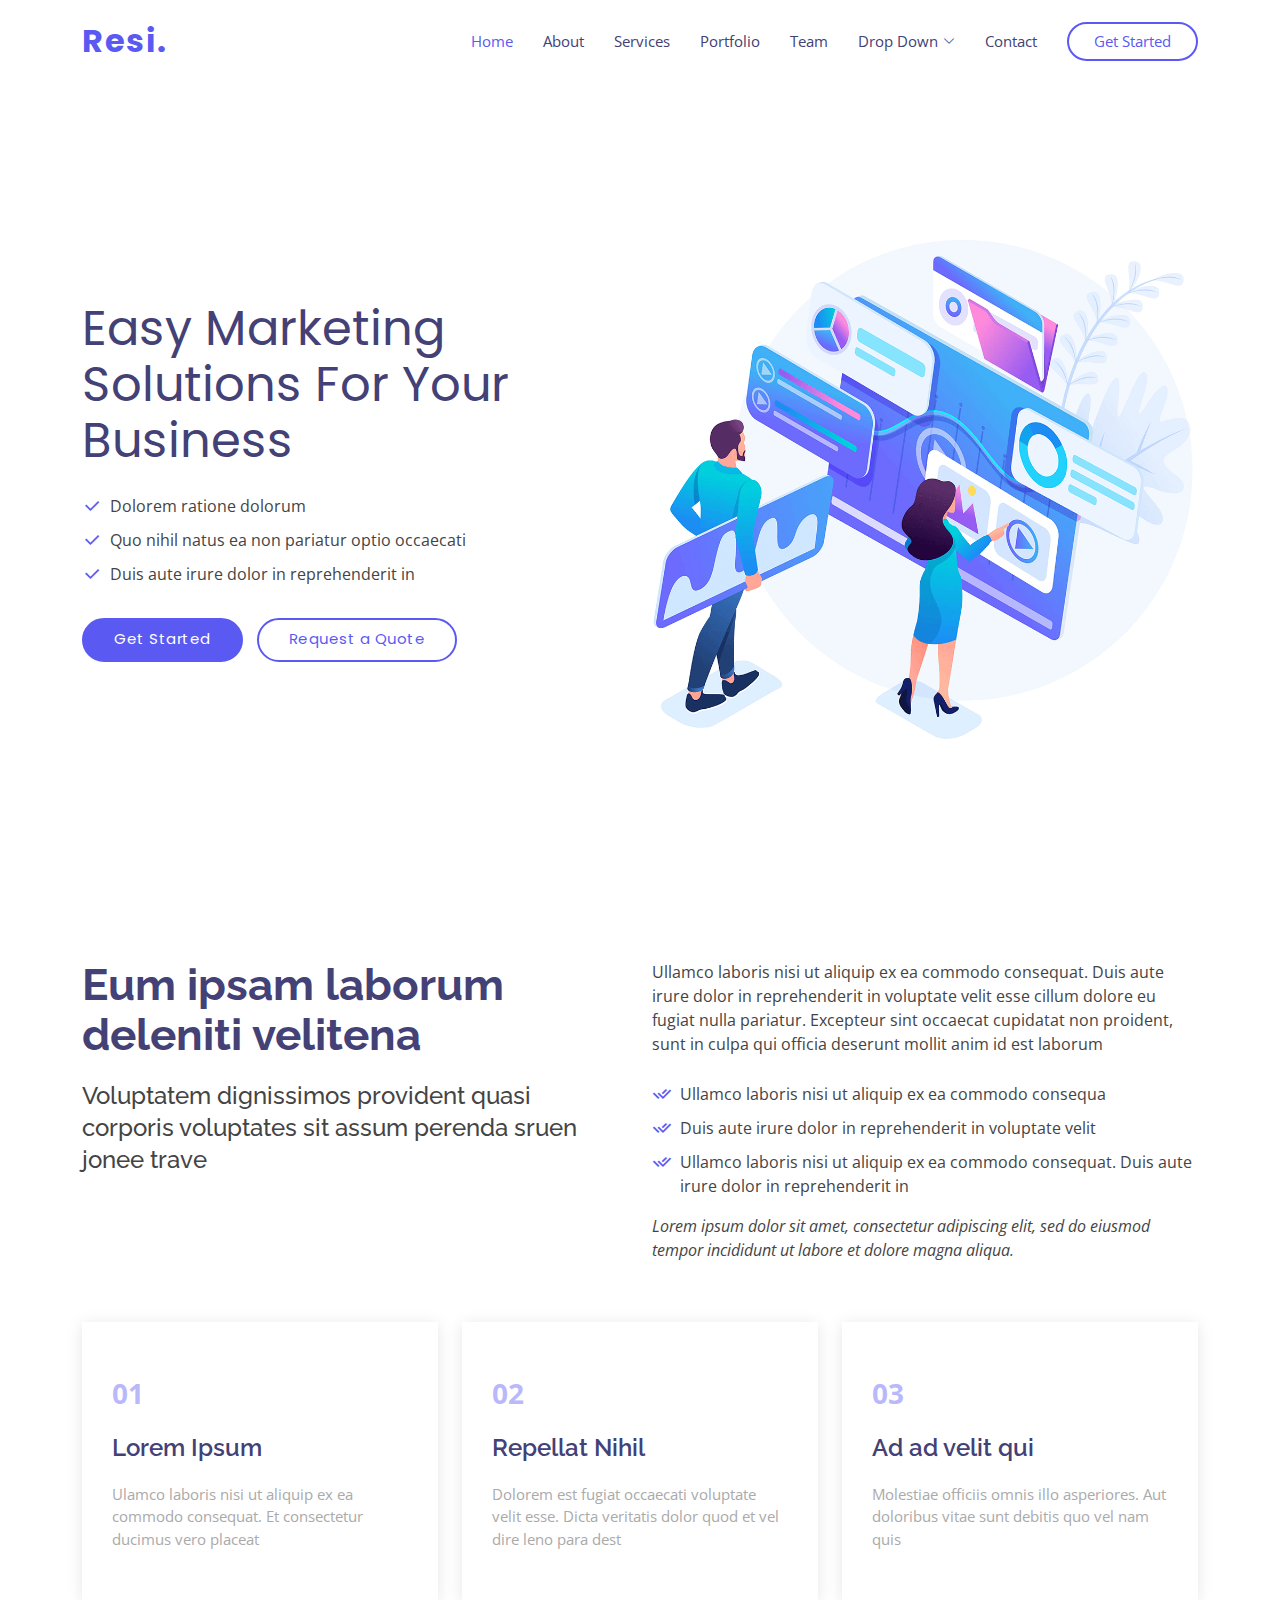
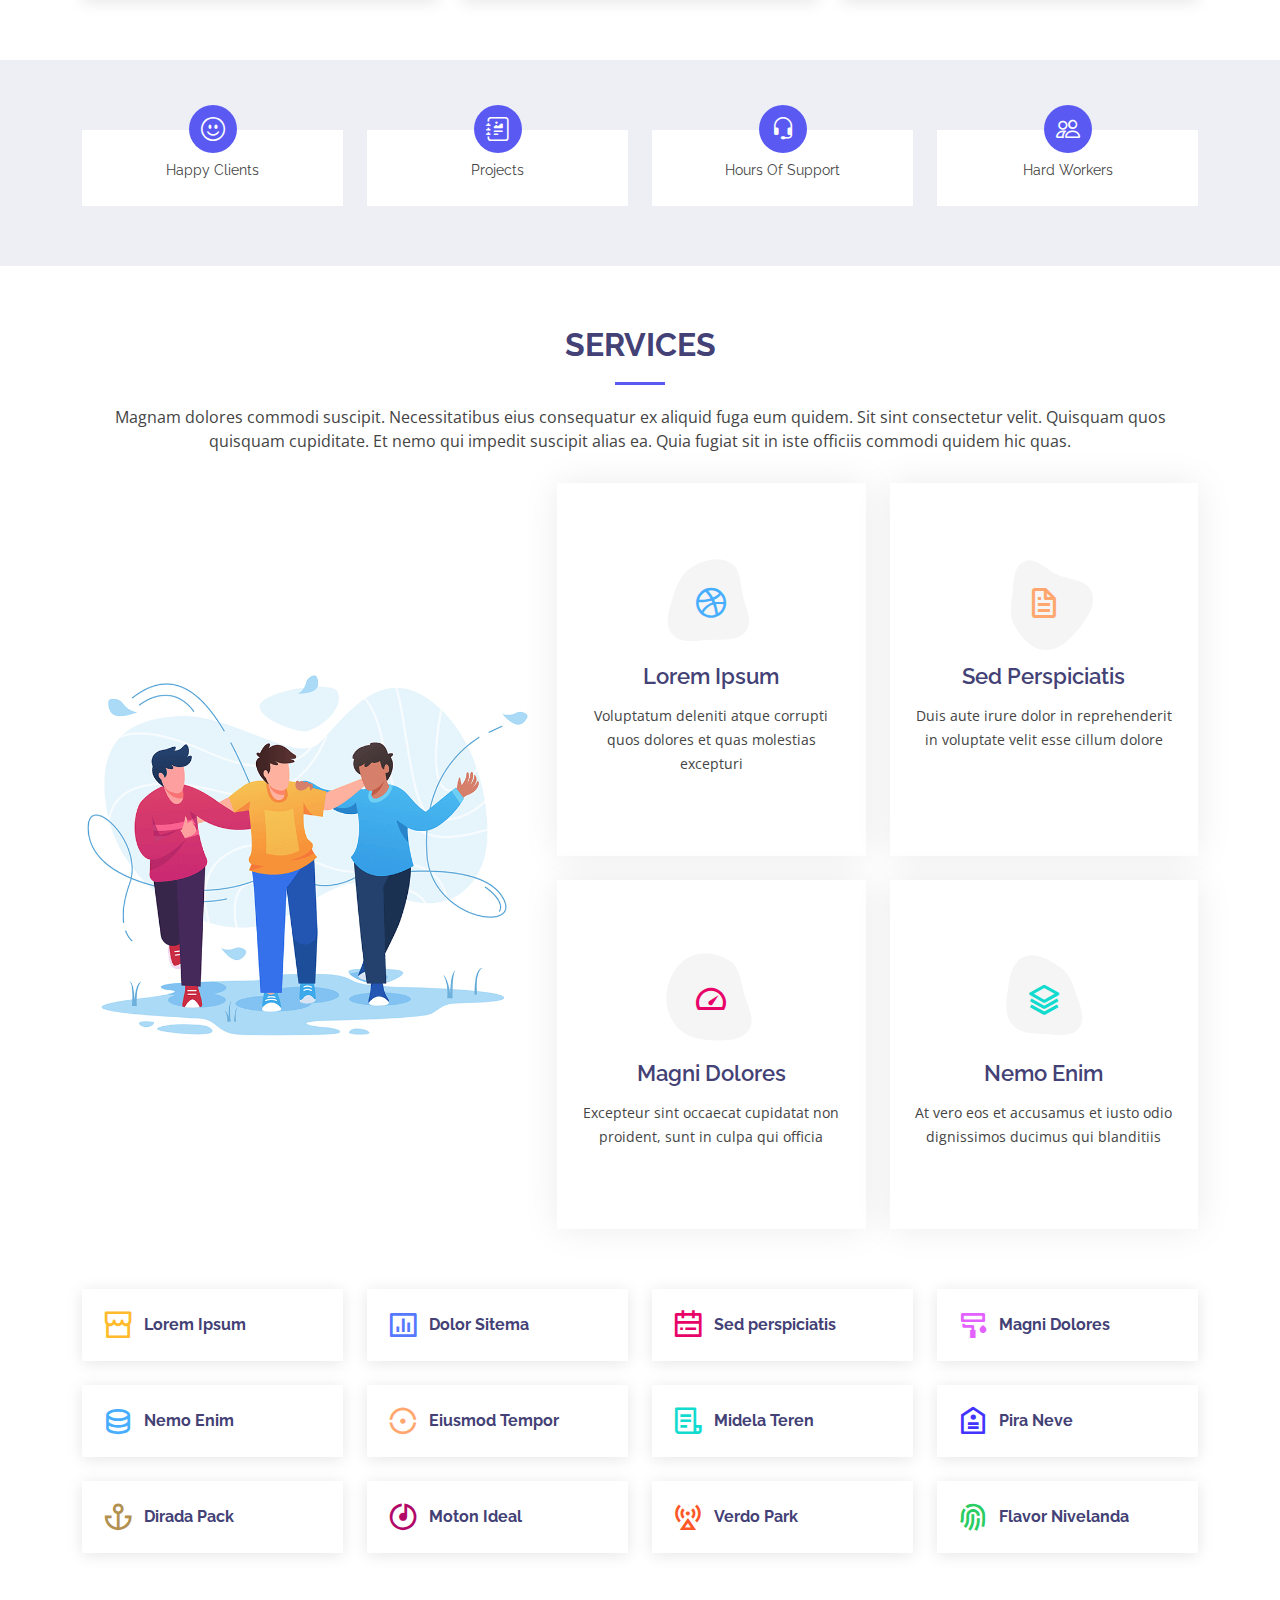
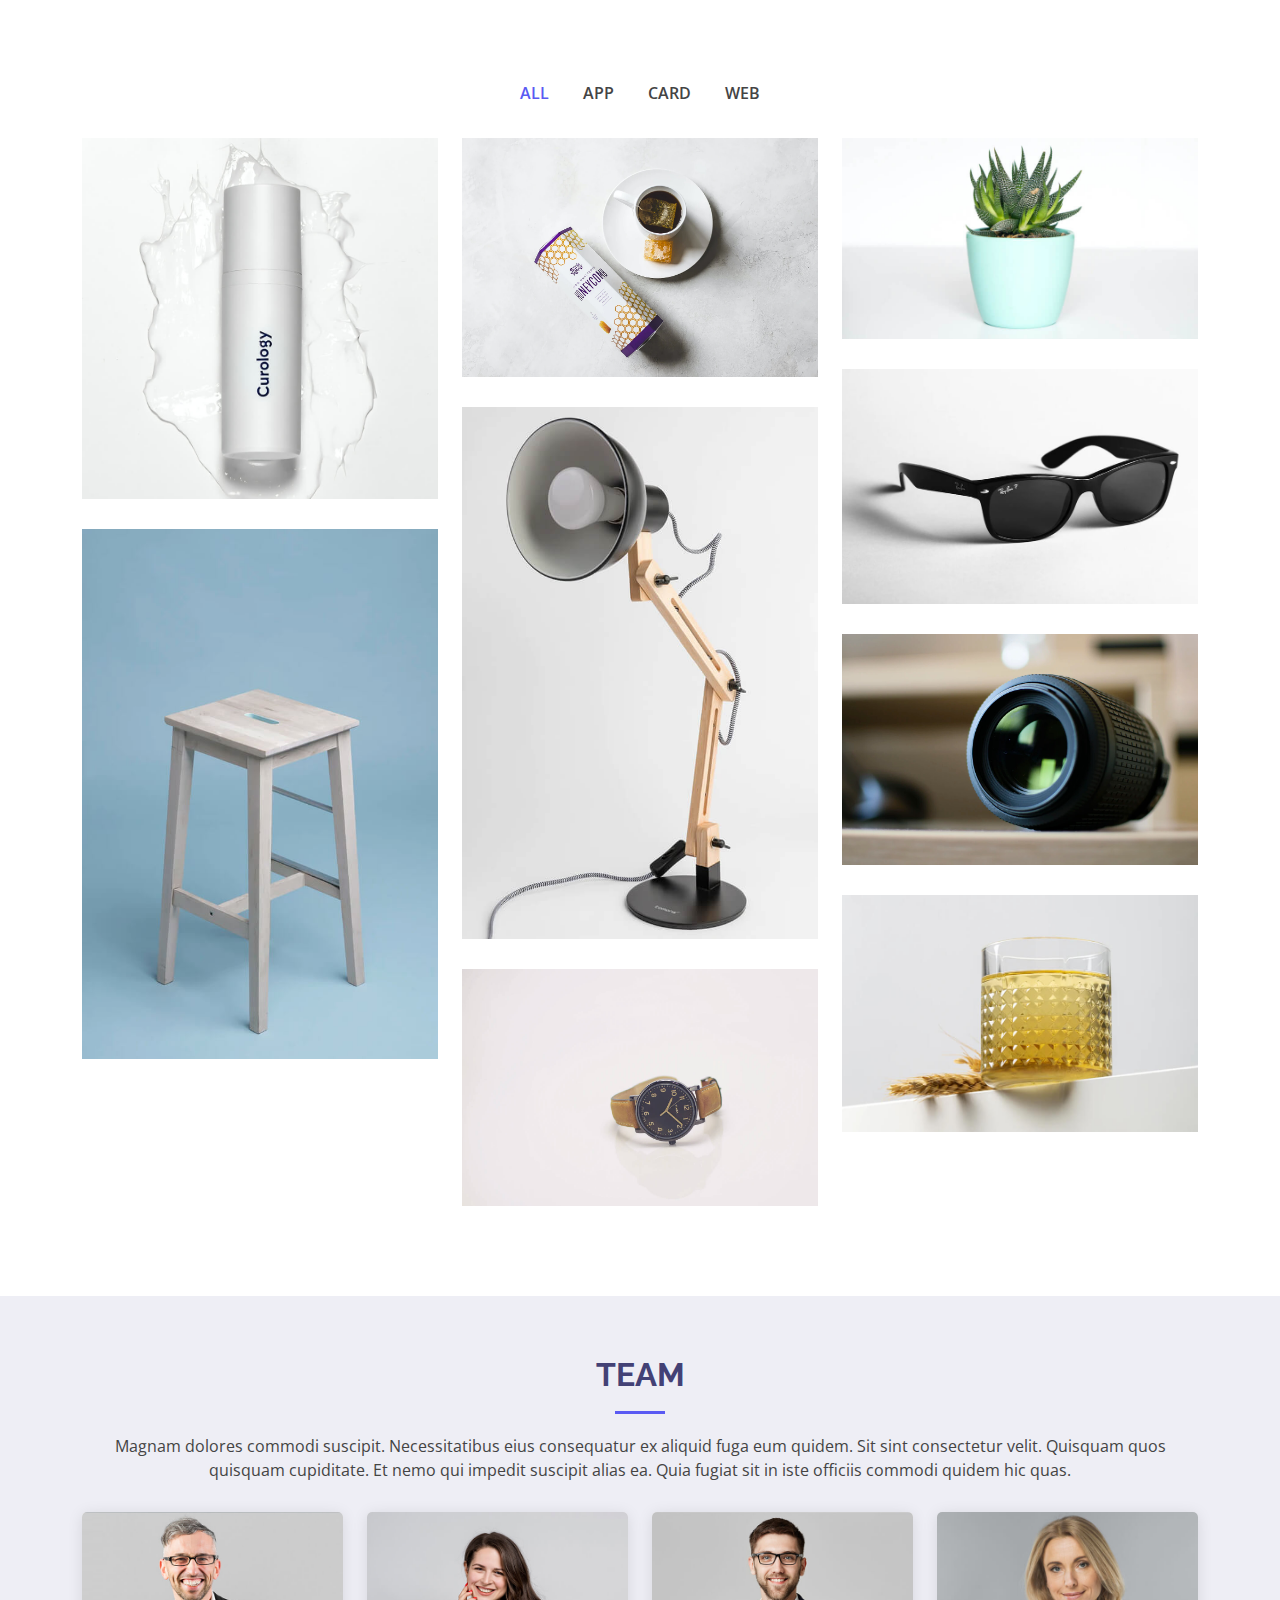
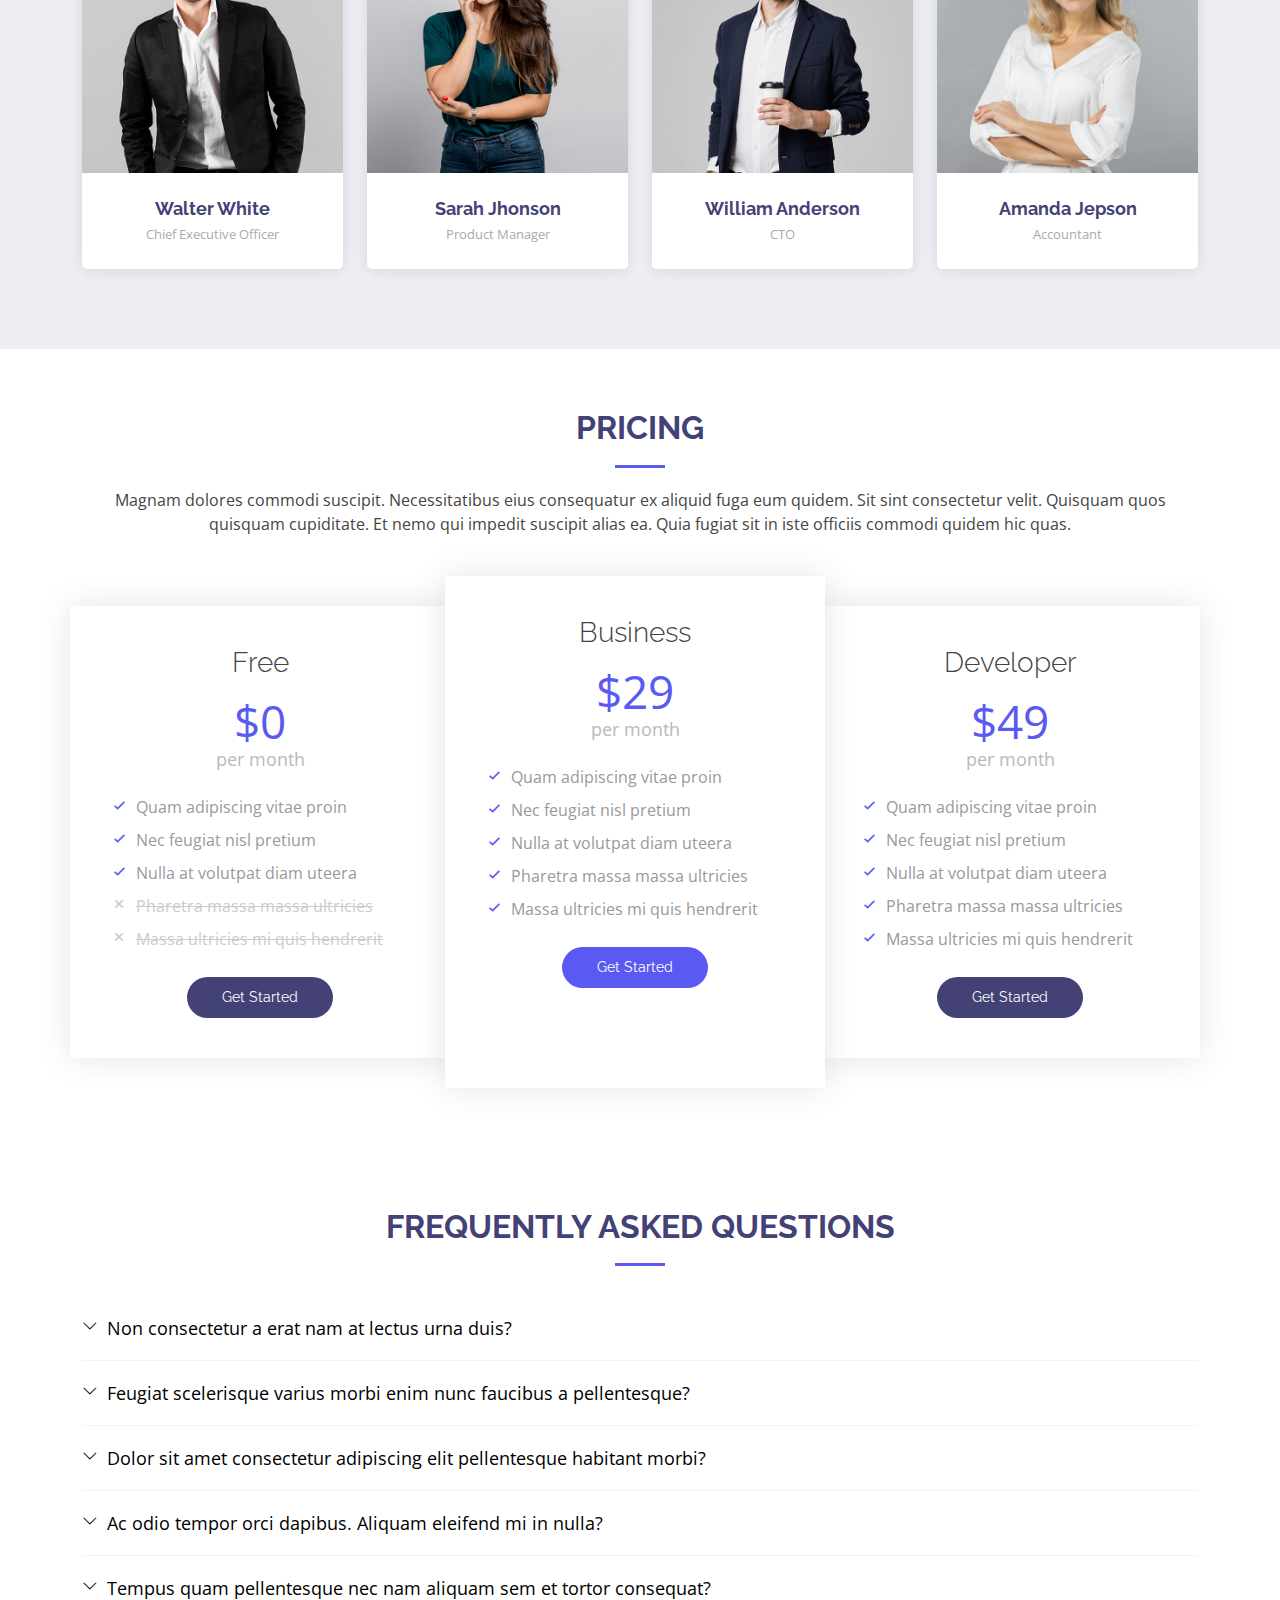
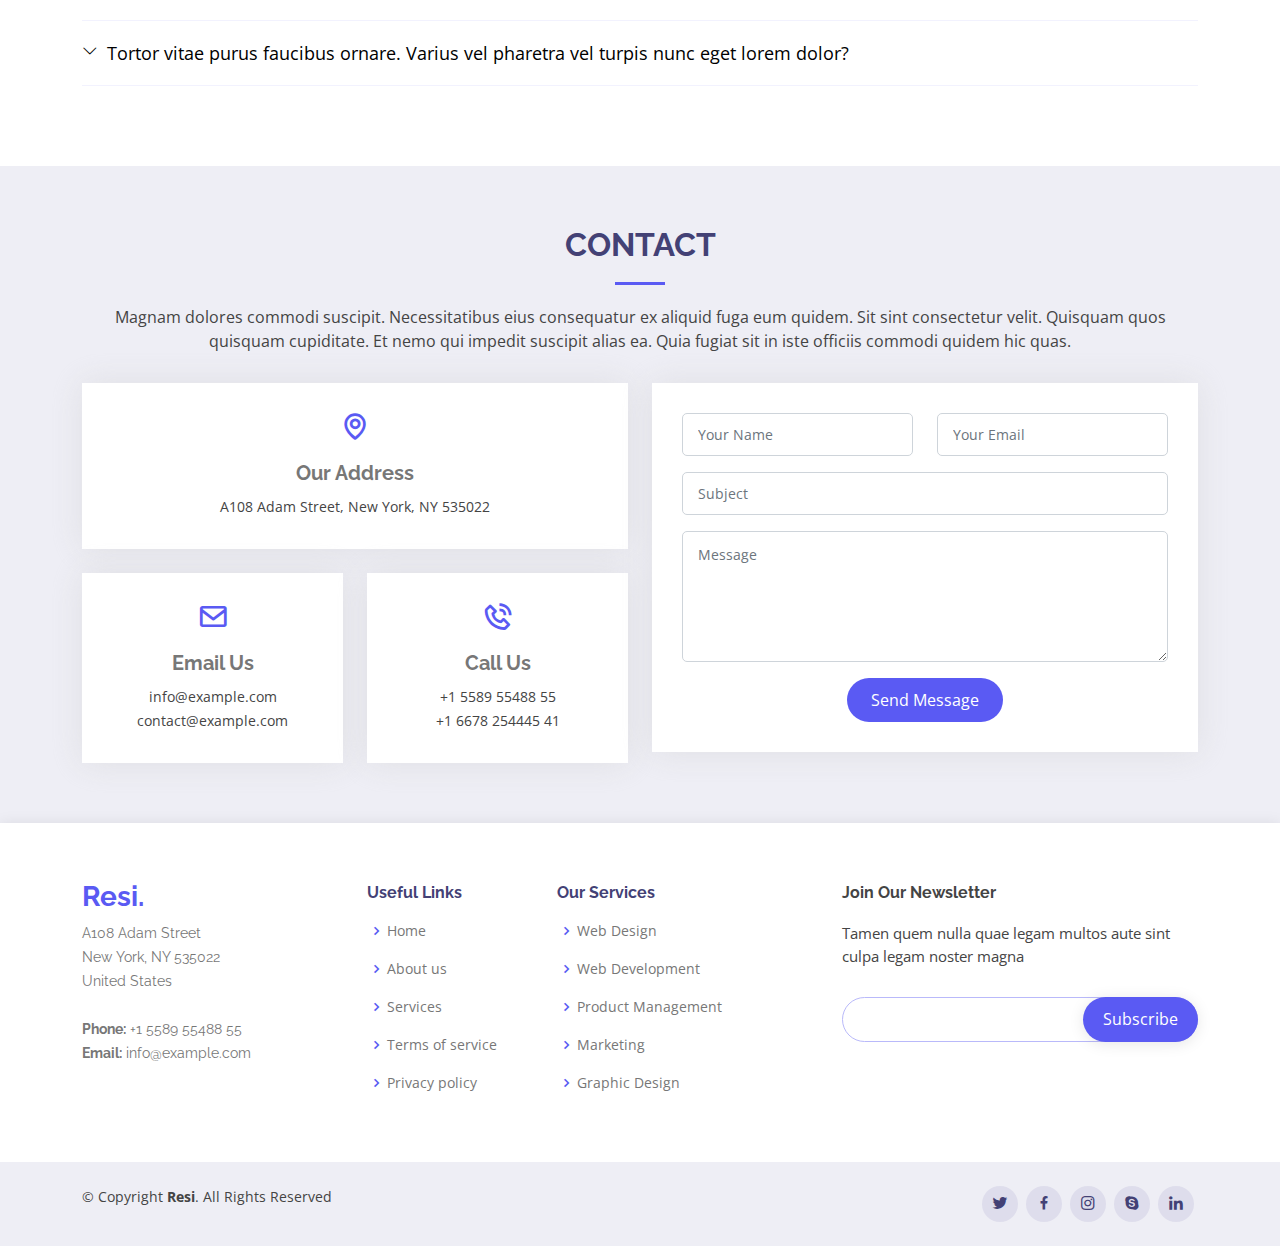
<file: index.html>
<!DOCTYPE html>
<html lang="en">

<head>
  <meta charset="utf-8">
  <meta content="width=device-width, initial-scale=1.0" name="viewport">

  <title>Resi Bootstrap Template - Index</title>
  <meta content="" name="description">
  <meta content="" name="keywords">

  <!-- Favicons -->
  <link href="assets/img/favicon.png" rel="icon">
  <link href="assets/img/apple-touch-icon.png" rel="apple-touch-icon">

  <!-- Google Fonts -->
  <link href="https://fonts.googleapis.com/css?family=Open+Sans:300,300i,400,400i,600,600i,700,700i|Raleway:300,300i,400,400i,500,500i,600,600i,700,700i|Poppins:300,300i,400,400i,500,500i,600,600i,700,700i" rel="stylesheet">

  <!-- Vendor CSS Files -->
  <link href="assets/vendor/bootstrap/css/bootstrap.min.css" rel="stylesheet">
  <link href="assets/vendor/bootstrap-icons/bootstrap-icons.css" rel="stylesheet">
  <link href="assets/vendor/boxicons/css/boxicons.min.css" rel="stylesheet">
  <link href="assets/vendor/glightbox/css/glightbox.min.css" rel="stylesheet">
  <link href="assets/vendor/remixicon/remixicon.css" rel="stylesheet">
  <link href="assets/vendor/swiper/swiper-bundle.min.css" rel="stylesheet">

  <!-- Template Main CSS File -->
  <link href="assets/css/style.css" rel="stylesheet">

</head>

<body>

  <!-- ======= Header ======= -->
  <header id="header" class="fixed-top ">
    <div class="container d-flex align-items-center justify-content-between">

      <h1 class="logo"><a href="index.html">Resi.</a></h1>
      <!-- Uncomment below if you prefer to use an image logo -->
      <!-- <a href="index.html" class="logo"><img src="assets/img/logo.png" alt="" class="img-fluid"></a>-->

      <nav id="navbar" class="navbar">
        <ul>
          <li><a class="nav-link scrollto active" href="#hero">Home</a></li>
          <li><a class="nav-link scrollto" href="#about">About</a></li>
          <li><a class="nav-link scrollto" href="#services">Services</a></li>
          <li><a class="nav-link scrollto " href="#portfolio">Portfolio</a></li>
          <li><a class="nav-link scrollto" href="#team">Team</a></li>
          <li class="dropdown"><a href="#"><span>Drop Down</span> <i class="bi bi-chevron-down"></i></a>
            <ul>
              <li><a href="#">Drop Down 1</a></li>
              <li class="dropdown"><a href="#"><span>Deep Drop Down</span> <i class="bi bi-chevron-right"></i></a>
                <ul>
                  <li><a href="#">Deep Drop Down 1</a></li>
                  <li><a href="#">Deep Drop Down 2</a></li>
                  <li><a href="#">Deep Drop Down 3</a></li>
                  <li><a href="#">Deep Drop Down 4</a></li>
                  <li><a href="#">Deep Drop Down 5</a></li>
                </ul>
              </li>
              <li><a href="#">Drop Down 2</a></li>
              <li><a href="#">Drop Down 3</a></li>
              <li><a href="#">Drop Down 4</a></li>
            </ul>
          </li>
          <li><a class="nav-link scrollto" href="#contact">Contact</a></li>
          <li><a class="getstarted scrollto" href="#about">Get Started</a></li>
        </ul>
        <i class="bi bi-list mobile-nav-toggle"></i>
      </nav><!-- .navbar -->

    </div>
  </header><!-- End Header -->

  <!-- ======= Hero Section ======= -->
  <section id="hero" class="d-flex align-items-center">

    <div class="container">
      <div class="row">
        <div class="col-lg-6 pt-2 pt-lg-0 order-2 order-lg-1 d-flex flex-column justify-content-center">
          <h1>Easy Marketing Solutions For Your Business</h1>
          <ul>
            <li><i class="ri-check-line"></i> Dolorem ratione dolorum</li>
            <li><i class="ri-check-line"></i> Quo nihil natus ea non pariatur optio occaecati</li>
            <li><i class="ri-check-line"></i> Duis aute irure dolor in reprehenderit in</li>
          </ul>
          <div class="mt-3">
            <a href="#about" class="btn-get-started scrollto">Get Started</a>
            <a href="" class="btn-get-quote">Request a Quote</a>
          </div>
        </div>
        <div class="col-lg-6 order-1 order-lg-2 hero-img">
          <img src="assets/img/hero-img.png" class="img-fluid" alt="">
        </div>
      </div>
    </div>

  </section><!-- End Hero -->

  <main id="main">

    <!-- ======= About Section ======= -->
    <section id="about" class="about">
      <div class="container">

        <div class="row content">
          <div class="col-lg-6">
            <h2>Eum ipsam laborum deleniti velitena</h2>
            <h3>Voluptatem dignissimos provident quasi corporis voluptates sit assum perenda sruen jonee trave</h3>
          </div>
          <div class="col-lg-6 pt-4 pt-lg-0">
            <p>
              Ullamco laboris nisi ut aliquip ex ea commodo consequat. Duis aute irure dolor in reprehenderit in voluptate
              velit esse cillum dolore eu fugiat nulla pariatur. Excepteur sint occaecat cupidatat non proident, sunt in
              culpa qui officia deserunt mollit anim id est laborum
            </p>
            <ul>
              <li><i class="ri-check-double-line"></i> Ullamco laboris nisi ut aliquip ex ea commodo consequa</li>
              <li><i class="ri-check-double-line"></i> Duis aute irure dolor in reprehenderit in voluptate velit</li>
              <li><i class="ri-check-double-line"></i> Ullamco laboris nisi ut aliquip ex ea commodo consequat. Duis aute irure dolor in reprehenderit in</li>
            </ul>
            <p class="fst-italic">
              Lorem ipsum dolor sit amet, consectetur adipiscing elit, sed do eiusmod tempor incididunt ut labore et dolore
              magna aliqua.
            </p>
          </div>
        </div>

      </div>
    </section><!-- End About Section -->

    <!-- ======= Why Us Section ======= -->
    <section id="why-us" class="why-us">
      <div class="container">

        <div class="row">

          <div class="col-lg-4">
            <div class="box">
              <span>01</span>
              <h4>Lorem Ipsum</h4>
              <p>Ulamco laboris nisi ut aliquip ex ea commodo consequat. Et consectetur ducimus vero placeat</p>
            </div>
          </div>

          <div class="col-lg-4 mt-4 mt-lg-0">
            <div class="box">
              <span>02</span>
              <h4>Repellat Nihil</h4>
              <p>Dolorem est fugiat occaecati voluptate velit esse. Dicta veritatis dolor quod et vel dire leno para dest</p>
            </div>
          </div>

          <div class="col-lg-4 mt-4 mt-lg-0">
            <div class="box">
              <span>03</span>
              <h4> Ad ad velit qui</h4>
              <p>Molestiae officiis omnis illo asperiores. Aut doloribus vitae sunt debitis quo vel nam quis</p>
            </div>
          </div>

        </div>

      </div>
    </section><!-- End Why Us Section -->

    <!-- ======= Counts Section ======= -->
    <section id="counts" class="counts section-bg">
      <div class="container">

        <div class="row">

          <div class="col-lg-3 col-md-6">
            <div class="count-box">
              <i class="bi bi-emoji-smile"></i>
              <span data-purecounter-start="0" data-purecounter-end="232" data-purecounter-duration="1" class="purecounter"></span>
              <p>Happy Clients</p>
            </div>
          </div>

          <div class="col-lg-3 col-md-6 mt-5 mt-md-0">
            <div class="count-box">
              <i class="bi bi-journal-richtext"></i>
              <span data-purecounter-start="0" data-purecounter-end="521" data-purecounter-duration="1" class="purecounter"></span>
              <p>Projects</p>
            </div>
          </div>

          <div class="col-lg-3 col-md-6 mt-5 mt-lg-0">
            <div class="count-box">
              <i class="bi bi-headset"></i>
              <span data-purecounter-start="0" data-purecounter-end="1463" data-purecounter-duration="1" class="purecounter"></span>
              <p>Hours Of Support</p>
            </div>
          </div>

          <div class="col-lg-3 col-md-6 mt-5 mt-lg-0">
            <div class="count-box">
              <i class="bi bi-people"></i>
              <span data-purecounter-start="0" data-purecounter-end="15" data-purecounter-duration="1" class="purecounter"></span>
              <p>Hard Workers</p>
            </div>
          </div>

        </div>

      </div>
    </section><!-- End Counts Section -->

    <!-- ======= Services Section ======= -->
    <section id="services" class="services">
      <div class="container">

        <div class="section-title">
          <h2>Services</h2>
          <p>Magnam dolores commodi suscipit. Necessitatibus eius consequatur ex aliquid fuga eum quidem. Sit sint consectetur velit. Quisquam quos quisquam cupiditate. Et nemo qui impedit suscipit alias ea. Quia fugiat sit in iste officiis commodi quidem hic quas.</p>
        </div>

        <div class="row">
          <div class="content col-xl-5 d-flex flex-column justify-content-center">
            <img src="assets/img/services.png" class="img-fluid" alt="">
          </div>
          <div class="col-xl-7">
            <div class="icon-boxes d-flex flex-column justify-content-center">
              <div class="row">
                <div class="col-lg-6 d-flex align-items-stretch" data-aos="zoom-in" data-aos-delay="100">
                  <div class="icon-box iconbox-blue">
                    <div class="icon">
                      <svg width="100" height="100" viewBox="0 0 600 600" xmlns="http://www.w3.org/2000/svg">
                        <path stroke="none" stroke-width="0" fill="#f5f5f5" d="M300,521.0016835830174C376.1290562159157,517.8887921683347,466.0731472004068,529.7835943286574,510.70327084640275,468.03025145048787C554.3714126377745,407.6079735673963,508.03601936045806,328.9844924480964,491.2728898941984,256.3432110539036C474.5976632858925,184.082847569629,479.9380746630129,96.60480741107993,416.23090153303,58.64404602377083C348.86323505073057,18.502131276798302,261.93793281208167,40.57373210992963,193.5410806939664,78.93577620505333C130.42746243093433,114.334589627462,98.30271207620316,179.96522072025542,76.75703585869454,249.04625023123273C51.97151888228291,328.5150500222984,13.704378332031375,421.85034740162234,66.52175969318436,486.19268352777647C119.04800174914682,550.1803526380478,217.28368757567262,524.383925680826,300,521.0016835830174"></path>
                      </svg>
                      <i class="bx bxl-dribbble"></i>
                    </div>
                    <h4><a href="">Lorem Ipsum</a></h4>
                    <p>Voluptatum deleniti atque corrupti quos dolores et quas molestias excepturi</p>
                  </div>
                </div>

                <div class="col-lg-6 d-flex align-items-stretch mt-4 mt-lg-0" data-aos="zoom-in" data-aos-delay="200">
                  <div class="icon-box iconbox-orange ">
                    <div class="icon">
                      <svg width="100" height="100" viewBox="0 0 600 600" xmlns="http://www.w3.org/2000/svg">
                        <path stroke="none" stroke-width="0" fill="#f5f5f5" d="M300,582.0697525312426C382.5290701553225,586.8405444964366,449.9789794690241,525.3245884688669,502.5850820975895,461.55621195738473C556.606425686781,396.0723002908107,615.8543463187945,314.28637112970534,586.6730223649479,234.56875336149918C558.9533121215079,158.8439757836574,454.9685369536778,164.00468322053177,381.49747125262974,130.76875717737553C312.15926192815925,99.40240125094834,248.97055460311594,18.661163978235184,179.8680185752513,50.54337015887873C110.5421016452524,82.52863877960104,119.82277516462835,180.83849132639028,109.12597500060166,256.43424936330496C100.08760227029461,320.3096726198365,92.17705696193138,384.0621239912766,124.79988738764834,439.7174275375508C164.83382741302287,508.01625554203684,220.96474134820875,577.5009287672846,300,582.0697525312426"></path>
                      </svg>
                      <i class="bx bx-file"></i>
                    </div>
                    <h4><a href="">Sed Perspiciatis</a></h4>
                    <p>Duis aute irure dolor in reprehenderit in voluptate velit esse cillum dolore</p>
                  </div>
                </div>

                <div class="col-lg-6 d-flex align-items-stretch mt-4" data-aos="zoom-in" data-aos-delay="300">
                  <div class="icon-box iconbox-pink">
                    <div class="icon">
                      <svg width="100" height="100" viewBox="0 0 600 600" xmlns="http://www.w3.org/2000/svg">
                        <path stroke="none" stroke-width="0" fill="#f5f5f5" d="M300,541.5067337569781C382.14930387511276,545.0595476570109,479.8736841581634,548.3450877840088,526.4010558755058,480.5488172755941C571.5218469581645,414.80211281144784,517.5187510058486,332.0715597781072,496.52539010469104,255.14436215662573C477.37192572678356,184.95920475031193,473.57363656557914,105.61284051026155,413.0603344069578,65.22779650032875C343.27470386102294,18.654635553484475,251.2091493199835,5.337323636656869,175.0934190732945,40.62881213300186C97.87086631185822,76.43348514350839,51.98124368387456,156.15599469081315,36.44837278890362,239.84606092416172C21.716077023791087,319.22268207091537,43.775223500013084,401.1760424656574,96.891909868211,461.97329694683043C147.22146801428983,519.5804099606455,223.5754009179313,538.201503339737,300,541.5067337569781"></path>
                      </svg>
                      <i class="bx bx-tachometer"></i>
                    </div>
                    <h4><a href="">Magni Dolores</a></h4>
                    <p>Excepteur sint occaecat cupidatat non proident, sunt in culpa qui officia</p>
                  </div>
                </div>

                <div class="col-lg-6 d-flex align-items-stretch mt-4" data-aos="zoom-in" data-aos-delay="100">
                  <div class="icon-box iconbox-teal">
                    <div class="icon">
                      <svg width="100" height="100" viewBox="0 0 600 600" xmlns="http://www.w3.org/2000/svg">
                        <path stroke="none" stroke-width="0" fill="#f5f5f5" d="M300,503.46388370962813C374.79870501325706,506.71871716319447,464.8034551963731,527.1746412648533,510.4981551193396,467.86667711651364C555.9287308511215,408.9015244558933,512.6030010748507,327.5744911775523,490.211057578863,256.5855673507754C471.097692560561,195.9906835881958,447.69079081568157,138.11976852964426,395.19560036434837,102.3242989838813C329.3053358748298,57.3949838291264,248.02791733380457,8.279543830951368,175.87071277845988,42.242879143198664C103.41431057327972,76.34704239035025,93.79494320519305,170.9812938413882,81.28167332365135,250.07896920659033C70.17666984294237,320.27484674793965,64.84698225790005,396.69656628748305,111.28512138212992,450.4950937839243C156.20124167950087,502.5303643271138,231.32542653798444,500.4755392045468,300,503.46388370962813"></path>
                      </svg>
                      <i class="bx bx-layer"></i>
                    </div>
                    <h4><a href="">Nemo Enim</a></h4>
                    <p>At vero eos et accusamus et iusto odio dignissimos ducimus qui blanditiis</p>
                  </div>
                </div>
              </div>
            </div><!-- End .content-->
          </div>
        </div>

      </div>
    </section><!-- End Services Section -->

    <!-- ======= Features Section ======= -->
    <section id="features" class="features">
      <div class="container">

        <div class="row">
          <div class="col-lg-3 col-md-4">
            <div class="icon-box">
              <i class="ri-store-line" style="color: #ffbb2c;"></i>
              <h3><a href="">Lorem Ipsum</a></h3>
            </div>
          </div>
          <div class="col-lg-3 col-md-4 mt-4 mt-md-0">
            <div class="icon-box">
              <i class="ri-bar-chart-box-line" style="color: #5578ff;"></i>
              <h3><a href="">Dolor Sitema</a></h3>
            </div>
          </div>
          <div class="col-lg-3 col-md-4 mt-4 mt-md-0">
            <div class="icon-box">
              <i class="ri-calendar-todo-line" style="color: #e80368;"></i>
              <h3><a href="">Sed perspiciatis</a></h3>
            </div>
          </div>
          <div class="col-lg-3 col-md-4 mt-4 mt-lg-0">
            <div class="icon-box">
              <i class="ri-paint-brush-line" style="color: #e361ff;"></i>
              <h3><a href="">Magni Dolores</a></h3>
            </div>
          </div>
          <div class="col-lg-3 col-md-4 mt-4">
            <div class="icon-box">
              <i class="ri-database-2-line" style="color: #47aeff;"></i>
              <h3><a href="">Nemo Enim</a></h3>
            </div>
          </div>
          <div class="col-lg-3 col-md-4 mt-4">
            <div class="icon-box">
              <i class="ri-gradienter-line" style="color: #ffa76e;"></i>
              <h3><a href="">Eiusmod Tempor</a></h3>
            </div>
          </div>
          <div class="col-lg-3 col-md-4 mt-4">
            <div class="icon-box">
              <i class="ri-file-list-3-line" style="color: #11dbcf;"></i>
              <h3><a href="">Midela Teren</a></h3>
            </div>
          </div>
          <div class="col-lg-3 col-md-4 mt-4">
            <div class="icon-box">
              <i class="ri-price-tag-2-line" style="color: #4233ff;"></i>
              <h3><a href="">Pira Neve</a></h3>
            </div>
          </div>
          <div class="col-lg-3 col-md-4 mt-4">
            <div class="icon-box">
              <i class="ri-anchor-line" style="color: #b2904f;"></i>
              <h3><a href="">Dirada Pack</a></h3>
            </div>
          </div>
          <div class="col-lg-3 col-md-4 mt-4">
            <div class="icon-box">
              <i class="ri-disc-line" style="color: #b20969;"></i>
              <h3><a href="">Moton Ideal</a></h3>
            </div>
          </div>
          <div class="col-lg-3 col-md-4 mt-4">
            <div class="icon-box">
              <i class="ri-base-station-line" style="color: #ff5828;"></i>
              <h3><a href="">Verdo Park</a></h3>
            </div>
          </div>
          <div class="col-lg-3 col-md-4 mt-4">
            <div class="icon-box">
              <i class="ri-fingerprint-line" style="color: #29cc61;"></i>
              <h3><a href="">Flavor Nivelanda</a></h3>
            </div>
          </div>
        </div>

      </div>
    </section><!-- End Features Section -->

    <!-- ======= Portfolio Section ======= -->
    <section id="portfolio" class="portfolio">
      <div class="container">

        <div class="row">
          <div class="col-lg-12 d-flex justify-content-center">
            <ul id="portfolio-flters">
              <li data-filter="*" class="filter-active">All</li>
              <li data-filter=".filter-app">App</li>
              <li data-filter=".filter-card">Card</li>
              <li data-filter=".filter-web">Web</li>
            </ul>
          </div>
        </div>

        <div class="row portfolio-container">

          <div class="col-lg-4 col-md-6 portfolio-item filter-app">
            <div class="portfolio-wrap">
              <img src="assets/img/portfolio/portfolio-1.jpg" class="img-fluid" alt="">
              <div class="portfolio-info">
                <h4>App 1</h4>
                <p>App</p>
                <div class="portfolio-links">
                  <a href="assets/img/portfolio/portfolio-1.jpg" data-gallery="portfolioGallery" class="portfolio-lightbox" title="App 1"><i class="bx bx-plus"></i></a>
                  <a href="portfolio-details.html" title="More Details"><i class="bx bx-link"></i></a>
                </div>
              </div>
            </div>
          </div>

          <div class="col-lg-4 col-md-6 portfolio-item filter-web">
            <div class="portfolio-wrap">
              <img src="assets/img/portfolio/portfolio-2.jpg" class="img-fluid" alt="">
              <div class="portfolio-info">
                <h4>Web 3</h4>
                <p>Web</p>
                <div class="portfolio-links">
                  <a href="assets/img/portfolio/portfolio-2.jpg" data-gallery="portfolioGallery" class="portfolio-lightbox" title="Web 3"><i class="bx bx-plus"></i></a>
                  <a href="portfolio-details.html" title="More Details"><i class="bx bx-link"></i></a>
                </div>
              </div>
            </div>
          </div>

          <div class="col-lg-4 col-md-6 portfolio-item filter-app">
            <div class="portfolio-wrap">
              <img src="assets/img/portfolio/portfolio-3.jpg" class="img-fluid" alt="">
              <div class="portfolio-info">
                <h4>App 2</h4>
                <p>App</p>
                <div class="portfolio-links">
                  <a href="assets/img/portfolio/portfolio-3.jpg" data-gallery="portfolioGallery" class="portfolio-lightbox" title="App 2"><i class="bx bx-plus"></i></a>
                  <a href="portfolio-details.html" title="More Details"><i class="bx bx-link"></i></a>
                </div>
              </div>
            </div>
          </div>

          <div class="col-lg-4 col-md-6 portfolio-item filter-card">
            <div class="portfolio-wrap">
              <img src="assets/img/portfolio/portfolio-4.jpg" class="img-fluid" alt="">
              <div class="portfolio-info">
                <h4>Card 2</h4>
                <p>Card</p>
                <div class="portfolio-links">
                  <a href="assets/img/portfolio/portfolio-4.jpg" data-gallery="portfolioGallery" class="portfolio-lightbox" title="Card 2"><i class="bx bx-plus"></i></a>
                  <a href="portfolio-details.html" title="More Details"><i class="bx bx-link"></i></a>
                </div>
              </div>
            </div>
          </div>

          <div class="col-lg-4 col-md-6 portfolio-item filter-web">
            <div class="portfolio-wrap">
              <img src="assets/img/portfolio/portfolio-5.jpg" class="img-fluid" alt="">
              <div class="portfolio-info">
                <h4>Web 2</h4>
                <p>Web</p>
                <div class="portfolio-links">
                  <a href="assets/img/portfolio/portfolio-5.jpg" data-gallery="portfolioGallery" class="portfolio-lightbox" title="Web 2"><i class="bx bx-plus"></i></a>
                  <a href="portfolio-details.html" title="More Details"><i class="bx bx-link"></i></a>
                </div>
              </div>
            </div>
          </div>

          <div class="col-lg-4 col-md-6 portfolio-item filter-app">
            <div class="portfolio-wrap">
              <img src="assets/img/portfolio/portfolio-6.jpg" class="img-fluid" alt="">
              <div class="portfolio-info">
                <h4>App 3</h4>
                <p>App</p>
                <div class="portfolio-links">
                  <a href="assets/img/portfolio/portfolio-6.jpg" data-gallery="portfolioGallery" class="portfolio-lightbox" title="App 3"><i class="bx bx-plus"></i></a>
                  <a href="portfolio-details.html" title="More Details"><i class="bx bx-link"></i></a>
                </div>
              </div>
            </div>
          </div>

          <div class="col-lg-4 col-md-6 portfolio-item filter-card">
            <div class="portfolio-wrap">
              <img src="assets/img/portfolio/portfolio-7.jpg" class="img-fluid" alt="">
              <div class="portfolio-info">
                <h4>Card 1</h4>
                <p>Card</p>
                <div class="portfolio-links">
                  <a href="assets/img/portfolio/portfolio-7.jpg" data-gallery="portfolioGallery" class="portfolio-lightbox" title="Card 1"><i class="bx bx-plus"></i></a>
                  <a href="portfolio-details.html" title="More Details"><i class="bx bx-link"></i></a>
                </div>
              </div>
            </div>
          </div>

          <div class="col-lg-4 col-md-6 portfolio-item filter-card">
            <div class="portfolio-wrap">
              <img src="assets/img/portfolio/portfolio-8.jpg" class="img-fluid" alt="">
              <div class="portfolio-info">
                <h4>Card 3</h4>
                <p>Card</p>
                <div class="portfolio-links">
                  <a href="assets/img/portfolio/portfolio-8.jpg" data-gallery="portfolioGallery" class="portfolio-lightbox" title="Card 3"><i class="bx bx-plus"></i></a>
                  <a href="portfolio-details.html" title="More Details"><i class="bx bx-link"></i></a>
                </div>
              </div>
            </div>
          </div>

          <div class="col-lg-4 col-md-6 portfolio-item filter-web">
            <div class="portfolio-wrap">
              <img src="assets/img/portfolio/portfolio-9.jpg" class="img-fluid" alt="">
              <div class="portfolio-info">
                <h4>Web 3</h4>
                <p>Web</p>
                <div class="portfolio-links">
                  <a href="assets/img/portfolio/portfolio-9.jpg" data-gallery="portfolioGallery" class="portfolio-lightbox" title="Web 3"><i class="bx bx-plus"></i></a>
                  <a href="portfolio-details.html" title="More Details"><i class="bx bx-link"></i></a>
                </div>
              </div>
            </div>
          </div>

        </div>

      </div>
    </section><!-- End Portfolio Section -->

    <!-- ======= Team Section ======= -->
    <section id="team" class="team section-bg">
      <div class="container">

        <div class="section-title">
          <h2>Team</h2>
          <p>Magnam dolores commodi suscipit. Necessitatibus eius consequatur ex aliquid fuga eum quidem. Sit sint consectetur velit. Quisquam quos quisquam cupiditate. Et nemo qui impedit suscipit alias ea. Quia fugiat sit in iste officiis commodi quidem hic quas.</p>
        </div>

        <div class="row">

          <div class="col-lg-3 col-md-6 d-flex align-items-stretch">
            <div class="member">
              <div class="member-img">
                <img src="assets/img/team/team-1.jpg" class="img-fluid" alt="">
                <div class="social">
                  <a href=""><i class="bi bi-twitter"></i></a>
                  <a href=""><i class="bi bi-facebook"></i></a>
                  <a href=""><i class="bi bi-instagram"></i></a>
                  <a href=""><i class="bi bi-linkedin"></i></a>
                </div>
              </div>
              <div class="member-info">
                <h4>Walter White</h4>
                <span>Chief Executive Officer</span>
              </div>
            </div>
          </div>

          <div class="col-lg-3 col-md-6 d-flex align-items-stretch">
            <div class="member">
              <div class="member-img">
                <img src="assets/img/team/team-2.jpg" class="img-fluid" alt="">
                <div class="social">
                  <a href=""><i class="bi bi-twitter"></i></a>
                  <a href=""><i class="bi bi-facebook"></i></a>
                  <a href=""><i class="bi bi-instagram"></i></a>
                  <a href=""><i class="bi bi-linkedin"></i></a>
                </div>
              </div>
              <div class="member-info">
                <h4>Sarah Jhonson</h4>
                <span>Product Manager</span>
              </div>
            </div>
          </div>

          <div class="col-lg-3 col-md-6 d-flex align-items-stretch">
            <div class="member">
              <div class="member-img">
                <img src="assets/img/team/team-3.jpg" class="img-fluid" alt="">
                <div class="social">
                  <a href=""><i class="bi bi-twitter"></i></a>
                  <a href=""><i class="bi bi-facebook"></i></a>
                  <a href=""><i class="bi bi-instagram"></i></a>
                  <a href=""><i class="bi bi-linkedin"></i></a>
                </div>
              </div>
              <div class="member-info">
                <h4>William Anderson</h4>
                <span>CTO</span>
              </div>
            </div>
          </div>

          <div class="col-lg-3 col-md-6 d-flex align-items-stretch">
            <div class="member">
              <div class="member-img">
                <img src="assets/img/team/team-4.jpg" class="img-fluid" alt="">
                <div class="social">
                  <a href=""><i class="bi bi-twitter"></i></a>
                  <a href=""><i class="bi bi-facebook"></i></a>
                  <a href=""><i class="bi bi-instagram"></i></a>
                  <a href=""><i class="bi bi-linkedin"></i></a>
                </div>
              </div>
              <div class="member-info">
                <h4>Amanda Jepson</h4>
                <span>Accountant</span>
              </div>
            </div>
          </div>

        </div>

      </div>
    </section><!-- End Team Section -->

    <!-- ======= Pricing Section ======= -->
    <section id="pricing" class="pricing">
      <div class="container">

        <div class="section-title">
          <h2>Pricing</h2>
          <p>Magnam dolores commodi suscipit. Necessitatibus eius consequatur ex aliquid fuga eum quidem. Sit sint consectetur velit. Quisquam quos quisquam cupiditate. Et nemo qui impedit suscipit alias ea. Quia fugiat sit in iste officiis commodi quidem hic quas.</p>
        </div>

        <div class="row no-gutters">

          <div class="col-lg-4 box">
            <h3>Free</h3>
            <h4>$0<span>per month</span></h4>
            <ul>
              <li><i class="bx bx-check"></i> Quam adipiscing vitae proin</li>
              <li><i class="bx bx-check"></i> Nec feugiat nisl pretium</li>
              <li><i class="bx bx-check"></i> Nulla at volutpat diam uteera</li>
              <li class="na"><i class="bx bx-x"></i> <span>Pharetra massa massa ultricies</span></li>
              <li class="na"><i class="bx bx-x"></i> <span>Massa ultricies mi quis hendrerit</span></li>
            </ul>
            <a href="#" class="btn-buy">Get Started</a>
          </div>

          <div class="col-lg-4 box featured">
            <h3>Business</h3>
            <h4>$29<span>per month</span></h4>
            <ul>
              <li><i class="bx bx-check"></i> Quam adipiscing vitae proin</li>
              <li><i class="bx bx-check"></i> Nec feugiat nisl pretium</li>
              <li><i class="bx bx-check"></i> Nulla at volutpat diam uteera</li>
              <li><i class="bx bx-check"></i> Pharetra massa massa ultricies</li>
              <li><i class="bx bx-check"></i> Massa ultricies mi quis hendrerit</li>
            </ul>
            <a href="#" class="btn-buy">Get Started</a>
          </div>

          <div class="col-lg-4 box">
            <h3>Developer</h3>
            <h4>$49<span>per month</span></h4>
            <ul>
              <li><i class="bx bx-check"></i> Quam adipiscing vitae proin</li>
              <li><i class="bx bx-check"></i> Nec feugiat nisl pretium</li>
              <li><i class="bx bx-check"></i> Nulla at volutpat diam uteera</li>
              <li><i class="bx bx-check"></i> Pharetra massa massa ultricies</li>
              <li><i class="bx bx-check"></i> Massa ultricies mi quis hendrerit</li>
            </ul>
            <a href="#" class="btn-buy">Get Started</a>
          </div>

        </div>

      </div>
    </section><!-- End Pricing Section -->

    <!-- ======= Frequently Asked Questions Section ======= -->
    <section id="faq" class="faq">
      <div class="container">

        <div class="section-title">
          <h2>Frequently Asked Questions</h2>
        </div>

        <ul class="faq-list">

          <li>
            <div data-bs-toggle="collapse" class="collapsed question" href="#faq1">Non consectetur a erat nam at lectus urna duis? <i class="bi bi-chevron-down icon-show"></i><i class="bi bi-chevron-up icon-close"></i></div>
            <div id="faq1" class="collapse" data-bs-parent=".faq-list">
              <p>
                Feugiat pretium nibh ipsum consequat. Tempus iaculis urna id volutpat lacus laoreet non curabitur gravida. Venenatis lectus magna fringilla urna porttitor rhoncus dolor purus non.
              </p>
            </div>
          </li>

          <li>
            <div data-bs-toggle="collapse" href="#faq2" class="collapsed question">Feugiat scelerisque varius morbi enim nunc faucibus a pellentesque? <i class="bi bi-chevron-down icon-show"></i><i class="bi bi-chevron-up icon-close"></i></div>
            <div id="faq2" class="collapse" data-bs-parent=".faq-list">
              <p>
                Dolor sit amet consectetur adipiscing elit pellentesque habitant morbi. Id interdum velit laoreet id donec ultrices. Fringilla phasellus faucibus scelerisque eleifend donec pretium. Est pellentesque elit ullamcorper dignissim. Mauris ultrices eros in cursus turpis massa tincidunt dui.
              </p>
            </div>
          </li>

          <li>
            <div data-bs-toggle="collapse" href="#faq3" class="collapsed question">Dolor sit amet consectetur adipiscing elit pellentesque habitant morbi? <i class="bi bi-chevron-down icon-show"></i><i class="bi bi-chevron-up icon-close"></i></div>
            <div id="faq3" class="collapse" data-bs-parent=".faq-list">
              <p>
                Eleifend mi in nulla posuere sollicitudin aliquam ultrices sagittis orci. Faucibus pulvinar elementum integer enim. Sem nulla pharetra diam sit amet nisl suscipit. Rutrum tellus pellentesque eu tincidunt. Lectus urna duis convallis convallis tellus. Urna molestie at elementum eu facilisis sed odio morbi quis
              </p>
            </div>
          </li>

          <li>
            <div data-bs-toggle="collapse" href="#faq4" class="collapsed question">Ac odio tempor orci dapibus. Aliquam eleifend mi in nulla? <i class="bi bi-chevron-down icon-show"></i><i class="bi bi-chevron-up icon-close"></i></div>
            <div id="faq4" class="collapse" data-bs-parent=".faq-list">
              <p>
                Dolor sit amet consectetur adipiscing elit pellentesque habitant morbi. Id interdum velit laoreet id donec ultrices. Fringilla phasellus faucibus scelerisque eleifend donec pretium. Est pellentesque elit ullamcorper dignissim. Mauris ultrices eros in cursus turpis massa tincidunt dui.
              </p>
            </div>
          </li>

          <li>
            <div data-bs-toggle="collapse" href="#faq5" class="collapsed question">Tempus quam pellentesque nec nam aliquam sem et tortor consequat? <i class="bi bi-chevron-down icon-show"></i><i class="bi bi-chevron-up icon-close"></i></div>
            <div id="faq5" class="collapse" data-bs-parent=".faq-list">
              <p>
                Molestie a iaculis at erat pellentesque adipiscing commodo. Dignissim suspendisse in est ante in. Nunc vel risus commodo viverra maecenas accumsan. Sit amet nisl suscipit adipiscing bibendum est. Purus gravida quis blandit turpis cursus in
              </p>
            </div>
          </li>

          <li>
            <div data-bs-toggle="collapse" href="#faq6" class="collapsed question">Tortor vitae purus faucibus ornare. Varius vel pharetra vel turpis nunc eget lorem dolor? <i class="bi bi-chevron-down icon-show"></i><i class="bi bi-chevron-up icon-close"></i></div>
            <div id="faq6" class="collapse" data-bs-parent=".faq-list">
              <p>
                Laoreet sit amet cursus sit amet dictum sit amet justo. Mauris vitae ultricies leo integer malesuada nunc vel. Tincidunt eget nullam non nisi est sit amet. Turpis nunc eget lorem dolor sed. Ut venenatis tellus in metus vulputate eu scelerisque. Pellentesque diam volutpat commodo sed egestas egestas fringilla phasellus faucibus. Nibh tellus molestie nunc non blandit massa enim nec.
              </p>
            </div>
          </li>

        </ul>

      </div>
    </section><!-- End Frequently Asked Questions Section -->

    <!-- ======= Contact Section ======= -->
    <section id="contact" class="contact section-bg">
      <div class="container">

        <div class="section-title">
          <h2>Contact</h2>
          <p>Magnam dolores commodi suscipit. Necessitatibus eius consequatur ex aliquid fuga eum quidem. Sit sint consectetur velit. Quisquam quos quisquam cupiditate. Et nemo qui impedit suscipit alias ea. Quia fugiat sit in iste officiis commodi quidem hic quas.</p>
        </div>

        <div class="row">

          <div class="col-lg-6">

            <div class="row">
              <div class="col-md-12">
                <div class="info-box">
                  <i class="bx bx-map"></i>
                  <h3>Our Address</h3>
                  <p>A108 Adam Street, New York, NY 535022</p>
                </div>
              </div>
              <div class="col-md-6">
                <div class="info-box mt-4">
                  <i class="bx bx-envelope"></i>
                  <h3>Email Us</h3>
                  <p>info@example.com<br>contact@example.com</p>
                </div>
              </div>
              <div class="col-md-6">
                <div class="info-box mt-4">
                  <i class="bx bx-phone-call"></i>
                  <h3>Call Us</h3>
                  <p>+1 5589 55488 55<br>+1 6678 254445 41</p>
                </div>
              </div>
            </div>

          </div>

          <div class="col-lg-6 mt-4 mt-lg-0">
            <form action="forms/contact.php" method="post" role="form" class="php-email-form">
              <div class="row">
                <div class="col-md-6 form-group">
                  <input type="text" name="name" class="form-control" id="name" placeholder="Your Name" required>
                </div>
                <div class="col-md-6 form-group mt-3 mt-md-0">
                  <input type="email" class="form-control" name="email" id="email" placeholder="Your Email" required>
                </div>
              </div>
              <div class="form-group mt-3">
                <input type="text" class="form-control" name="subject" id="subject" placeholder="Subject" required>
              </div>
              <div class="form-group mt-3">
                <textarea class="form-control" name="message" rows="5" placeholder="Message" required></textarea>
              </div>
              <div class="my-3">
                <div class="loading">Loading</div>
                <div class="error-message"></div>
                <div class="sent-message">Your message has been sent. Thank you!</div>
              </div>
              <div class="text-center"><button type="submit">Send Message</button></div>
            </form>
          </div>

        </div>

      </div>
    </section><!-- End Contact Section -->

  </main><!-- End #main -->

  <!-- ======= Footer ======= -->
  <footer id="footer">

    <div class="footer-top">
      <div class="container">
        <div class="row">

          <div class="col-lg-3 col-md-6 footer-contact">
            <h3>Resi.</h3>
            <p>
              A108 Adam Street <br>
              New York, NY 535022<br>
              United States <br><br>
              <strong>Phone:</strong> +1 5589 55488 55<br>
              <strong>Email:</strong> info@example.com<br>
            </p>
          </div>

          <div class="col-lg-2 col-md-6 footer-links">
            <h4>Useful Links</h4>
            <ul>
              <li><i class="bx bx-chevron-right"></i> <a href="#">Home</a></li>
              <li><i class="bx bx-chevron-right"></i> <a href="#">About us</a></li>
              <li><i class="bx bx-chevron-right"></i> <a href="#">Services</a></li>
              <li><i class="bx bx-chevron-right"></i> <a href="#">Terms of service</a></li>
              <li><i class="bx bx-chevron-right"></i> <a href="#">Privacy policy</a></li>
            </ul>
          </div>

          <div class="col-lg-3 col-md-6 footer-links">
            <h4>Our Services</h4>
            <ul>
              <li><i class="bx bx-chevron-right"></i> <a href="#">Web Design</a></li>
              <li><i class="bx bx-chevron-right"></i> <a href="#">Web Development</a></li>
              <li><i class="bx bx-chevron-right"></i> <a href="#">Product Management</a></li>
              <li><i class="bx bx-chevron-right"></i> <a href="#">Marketing</a></li>
              <li><i class="bx bx-chevron-right"></i> <a href="#">Graphic Design</a></li>
            </ul>
          </div>

          <div class="col-lg-4 col-md-6 footer-newsletter">
            <h4>Join Our Newsletter</h4>
            <p>Tamen quem nulla quae legam multos aute sint culpa legam noster magna</p>
            <form action="" method="post">
              <input type="email" name="email"><input type="submit" value="Subscribe">
            </form>
          </div>

        </div>
      </div>
    </div>

    <div class="container d-md-flex py-4">

      <div class="me-md-auto text-center text-md-start">
        <div class="copyright">
          &copy; Copyright <strong><span>Resi</span></strong>. All Rights Reserved
        </div>

      </div>
      <div class="social-links text-center text-md-right pt-3 pt-md-0">
        <a href="#" class="twitter"><i class="bx bxl-twitter"></i></a>
        <a href="#" class="facebook"><i class="bx bxl-facebook"></i></a>
        <a href="#" class="instagram"><i class="bx bxl-instagram"></i></a>
        <a href="#" class="google-plus"><i class="bx bxl-skype"></i></a>
        <a href="#" class="linkedin"><i class="bx bxl-linkedin"></i></a>
      </div>
    </div>
  </footer><!-- End Footer -->

  <a href="#" class="back-to-top d-flex align-items-center justify-content-center"><i class="bi bi-arrow-up-short"></i></a>

  <!-- Vendor JS Files -->
  <script src="assets/vendor/bootstrap/js/bootstrap.bundle.min.js"></script>
  <script src="assets/vendor/glightbox/js/glightbox.min.js"></script>
  <script src="assets/vendor/isotope-layout/isotope.pkgd.min.js"></script>
  <script src="assets/vendor/php-email-form/validate.js"></script>
  <script src="assets/vendor/purecounter/purecounter.js"></script>
  <script src="assets/vendor/swiper/swiper-bundle.min.js"></script>

  <!-- Template Main JS File -->
  <script src="assets/js/main.js"></script>

</body>

</html>
</file>
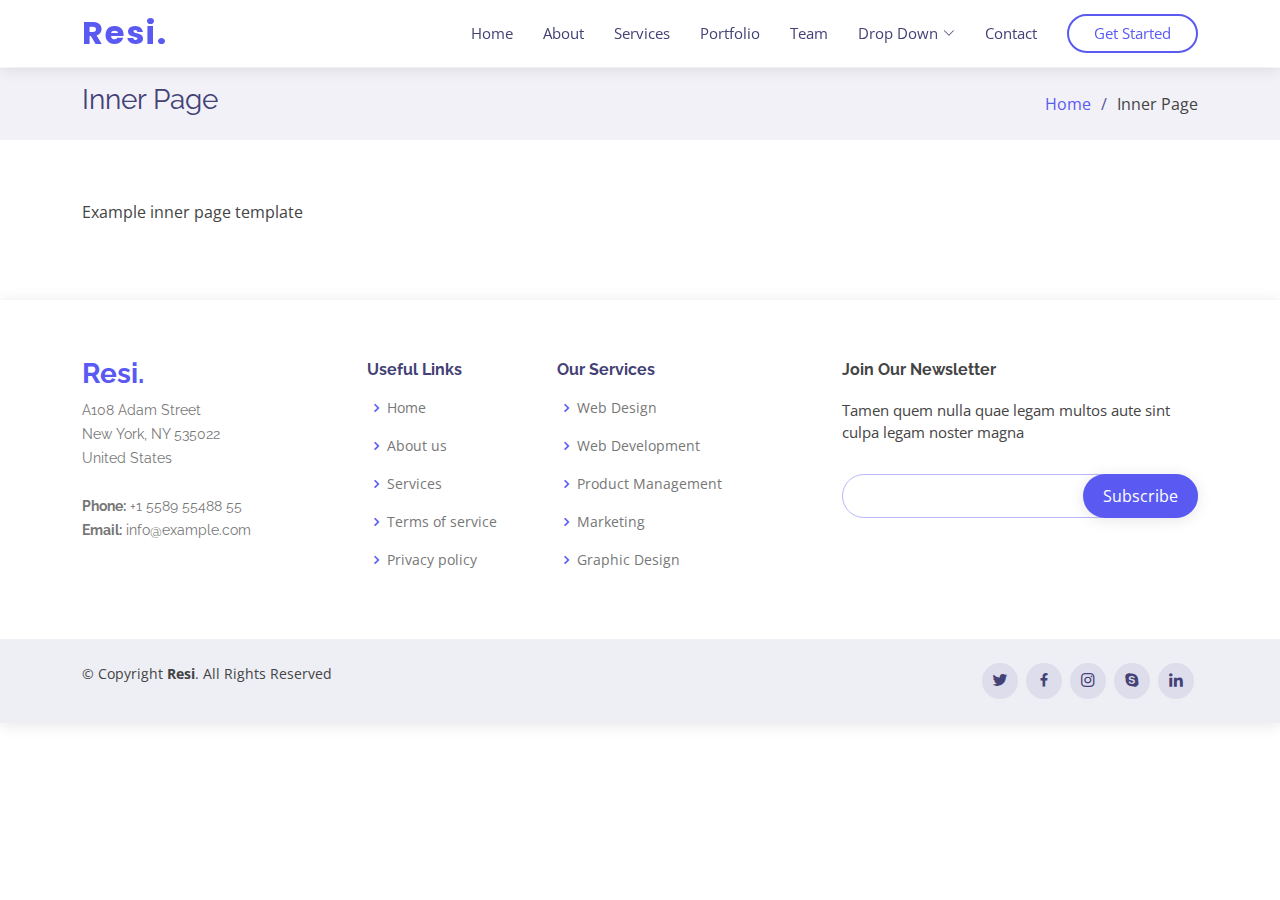
<file: inner-page.html>
<!DOCTYPE html>
<html lang="en">

<head>
  <meta charset="utf-8">
  <meta content="width=device-width, initial-scale=1.0" name="viewport">

  <title>Inner Page - Resi Bootstrap Template</title>
  <meta content="" name="description">
  <meta content="" name="keywords">

  <!-- Favicons -->
  <link href="assets/img/favicon.png" rel="icon">
  <link href="assets/img/apple-touch-icon.png" rel="apple-touch-icon">

  <!-- Google Fonts -->
  <link href="https://fonts.googleapis.com/css?family=Open+Sans:300,300i,400,400i,600,600i,700,700i|Raleway:300,300i,400,400i,500,500i,600,600i,700,700i|Poppins:300,300i,400,400i,500,500i,600,600i,700,700i" rel="stylesheet">

  <!-- Vendor CSS Files -->
  <link href="assets/vendor/bootstrap/css/bootstrap.min.css" rel="stylesheet">
  <link href="assets/vendor/bootstrap-icons/bootstrap-icons.css" rel="stylesheet">
  <link href="assets/vendor/boxicons/css/boxicons.min.css" rel="stylesheet">
  <link href="assets/vendor/glightbox/css/glightbox.min.css" rel="stylesheet">
  <link href="assets/vendor/remixicon/remixicon.css" rel="stylesheet">
  <link href="assets/vendor/swiper/swiper-bundle.min.css" rel="stylesheet">

  <!-- Template Main CSS File -->
  <link href="assets/css/style.css" rel="stylesheet">

</head>

<body>

  <!-- ======= Header ======= -->
  <header id="header" class="fixed-top header-inner-pages">
    <div class="container d-flex align-items-center justify-content-between">

      <h1 class="logo"><a href="index.html">Resi.</a></h1>
      <!-- Uncomment below if you prefer to use an image logo -->
      <!-- <a href="index.html" class="logo"><img src="assets/img/logo.png" alt="" class="img-fluid"></a>-->

      <nav id="navbar" class="navbar">
        <ul>
          <li><a class="nav-link scrollto " href="#hero">Home</a></li>
          <li><a class="nav-link scrollto" href="#about">About</a></li>
          <li><a class="nav-link scrollto" href="#services">Services</a></li>
          <li><a class="nav-link scrollto " href="#portfolio">Portfolio</a></li>
          <li><a class="nav-link scrollto" href="#team">Team</a></li>
          <li class="dropdown"><a href="#"><span>Drop Down</span> <i class="bi bi-chevron-down"></i></a>
            <ul>
              <li><a href="#">Drop Down 1</a></li>
              <li class="dropdown"><a href="#"><span>Deep Drop Down</span> <i class="bi bi-chevron-right"></i></a>
                <ul>
                  <li><a href="#">Deep Drop Down 1</a></li>
                  <li><a href="#">Deep Drop Down 2</a></li>
                  <li><a href="#">Deep Drop Down 3</a></li>
                  <li><a href="#">Deep Drop Down 4</a></li>
                  <li><a href="#">Deep Drop Down 5</a></li>
                </ul>
              </li>
              <li><a href="#">Drop Down 2</a></li>
              <li><a href="#">Drop Down 3</a></li>
              <li><a href="#">Drop Down 4</a></li>
            </ul>
          </li>
          <li><a class="nav-link scrollto" href="#contact">Contact</a></li>
          <li><a class="getstarted scrollto" href="#about">Get Started</a></li>
        </ul>
        <i class="bi bi-list mobile-nav-toggle"></i>
      </nav><!-- .navbar -->

    </div>
  </header><!-- End Header -->

  <main id="main">

    <!-- ======= Breadcrumbs ======= -->
    <section class="breadcrumbs">
      <div class="container">

        <div class="d-flex justify-content-between align-items-center">
          <h2>Inner Page</h2>
          <ol>
            <li><a href="index.html">Home</a></li>
            <li>Inner Page</li>
          </ol>
        </div>

      </div>
    </section><!-- End Breadcrumbs -->

    <section class="inner-page">
      <div class="container">
        <p>
          Example inner page template
        </p>
      </div>
    </section>

  </main><!-- End #main -->

  <!-- ======= Footer ======= -->
  <footer id="footer">

    <div class="footer-top">
      <div class="container">
        <div class="row">

          <div class="col-lg-3 col-md-6 footer-contact">
            <h3>Resi.</h3>
            <p>
              A108 Adam Street <br>
              New York, NY 535022<br>
              United States <br><br>
              <strong>Phone:</strong> +1 5589 55488 55<br>
              <strong>Email:</strong> info@example.com<br>
            </p>
          </div>

          <div class="col-lg-2 col-md-6 footer-links">
            <h4>Useful Links</h4>
            <ul>
              <li><i class="bx bx-chevron-right"></i> <a href="#">Home</a></li>
              <li><i class="bx bx-chevron-right"></i> <a href="#">About us</a></li>
              <li><i class="bx bx-chevron-right"></i> <a href="#">Services</a></li>
              <li><i class="bx bx-chevron-right"></i> <a href="#">Terms of service</a></li>
              <li><i class="bx bx-chevron-right"></i> <a href="#">Privacy policy</a></li>
            </ul>
          </div>

          <div class="col-lg-3 col-md-6 footer-links">
            <h4>Our Services</h4>
            <ul>
              <li><i class="bx bx-chevron-right"></i> <a href="#">Web Design</a></li>
              <li><i class="bx bx-chevron-right"></i> <a href="#">Web Development</a></li>
              <li><i class="bx bx-chevron-right"></i> <a href="#">Product Management</a></li>
              <li><i class="bx bx-chevron-right"></i> <a href="#">Marketing</a></li>
              <li><i class="bx bx-chevron-right"></i> <a href="#">Graphic Design</a></li>
            </ul>
          </div>

          <div class="col-lg-4 col-md-6 footer-newsletter">
            <h4>Join Our Newsletter</h4>
            <p>Tamen quem nulla quae legam multos aute sint culpa legam noster magna</p>
            <form action="" method="post">
              <input type="email" name="email"><input type="submit" value="Subscribe">
            </form>
          </div>

        </div>
      </div>
    </div>

    <div class="container d-md-flex py-4">

      <div class="me-md-auto text-center text-md-start">
        <div class="copyright">
          &copy; Copyright <strong><span>Resi</span></strong>. All Rights Reserved
        </div>

      </div>
      <div class="social-links text-center text-md-right pt-3 pt-md-0">
        <a href="#" class="twitter"><i class="bx bxl-twitter"></i></a>
        <a href="#" class="facebook"><i class="bx bxl-facebook"></i></a>
        <a href="#" class="instagram"><i class="bx bxl-instagram"></i></a>
        <a href="#" class="google-plus"><i class="bx bxl-skype"></i></a>
        <a href="#" class="linkedin"><i class="bx bxl-linkedin"></i></a>
      </div>
    </div>
  </footer><!-- End Footer -->

  <a href="#" class="back-to-top d-flex align-items-center justify-content-center"><i class="bi bi-arrow-up-short"></i></a>

  <!-- Vendor JS Files -->
  <script src="assets/vendor/bootstrap/js/bootstrap.bundle.min.js"></script>
  <script src="assets/vendor/glightbox/js/glightbox.min.js"></script>
  <script src="assets/vendor/isotope-layout/isotope.pkgd.min.js"></script>
  <script src="assets/vendor/php-email-form/validate.js"></script>
  <script src="assets/vendor/purecounter/purecounter.js"></script>
  <script src="assets/vendor/swiper/swiper-bundle.min.js"></script>

  <!-- Template Main JS File -->
  <script src="assets/js/main.js"></script>

</body>

</html>
</file>
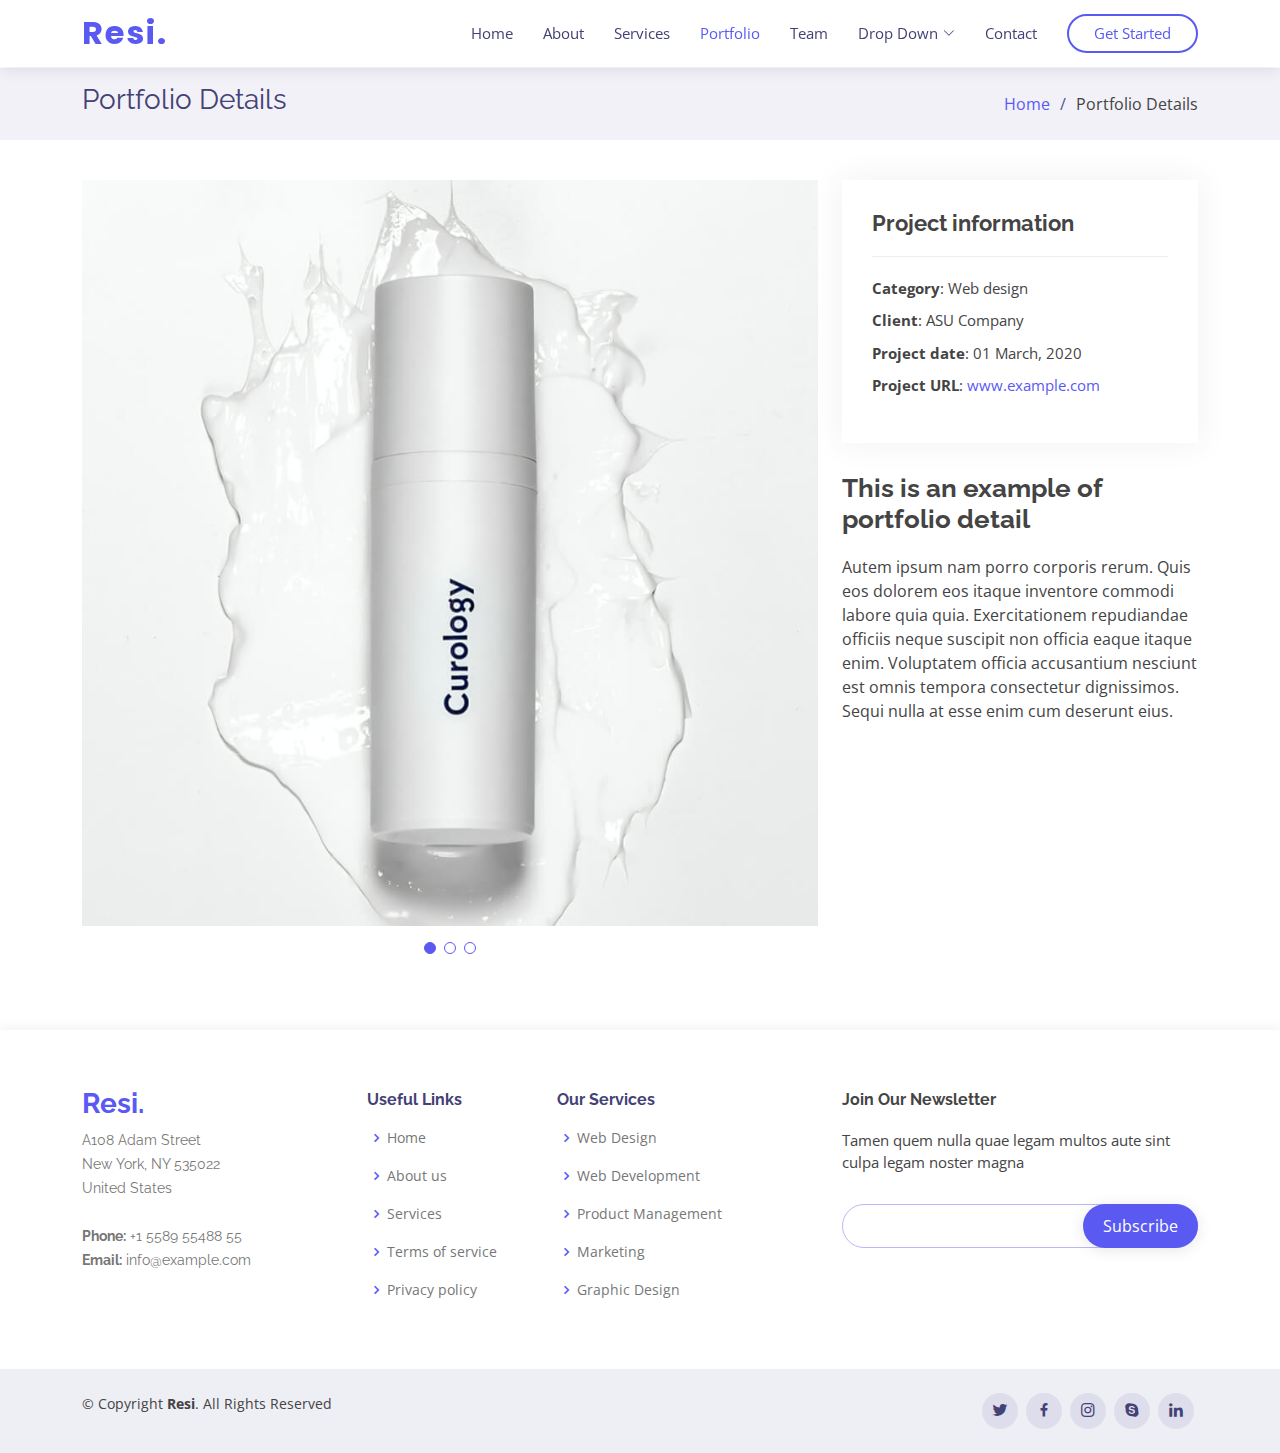
<file: portfolio-details.html>
<!DOCTYPE html>
<html lang="en">

<head>
  <meta charset="utf-8">
  <meta content="width=device-width, initial-scale=1.0" name="viewport">

  <title>Portfolio Details - Resi Bootstrap Template</title>
  <meta content="" name="description">
  <meta content="" name="keywords">

  <!-- Favicons -->
  <link href="assets/img/favicon.png" rel="icon">
  <link href="assets/img/apple-touch-icon.png" rel="apple-touch-icon">

  <!-- Google Fonts -->
  <link href="https://fonts.googleapis.com/css?family=Open+Sans:300,300i,400,400i,600,600i,700,700i|Raleway:300,300i,400,400i,500,500i,600,600i,700,700i|Poppins:300,300i,400,400i,500,500i,600,600i,700,700i" rel="stylesheet">

  <!-- Vendor CSS Files -->
  <link href="assets/vendor/bootstrap/css/bootstrap.min.css" rel="stylesheet">
  <link href="assets/vendor/bootstrap-icons/bootstrap-icons.css" rel="stylesheet">
  <link href="assets/vendor/boxicons/css/boxicons.min.css" rel="stylesheet">
  <link href="assets/vendor/glightbox/css/glightbox.min.css" rel="stylesheet">
  <link href="assets/vendor/remixicon/remixicon.css" rel="stylesheet">
  <link href="assets/vendor/swiper/swiper-bundle.min.css" rel="stylesheet">

  <!-- Template Main CSS File -->
  <link href="assets/css/style.css" rel="stylesheet">

</head>

<body>

  <!-- ======= Header ======= -->
  <header id="header" class="fixed-top header-inner-pages">
    <div class="container d-flex align-items-center justify-content-between">

      <h1 class="logo"><a href="index.html">Resi.</a></h1>
      <!-- Uncomment below if you prefer to use an image logo -->
      <!-- <a href="index.html" class="logo"><img src="assets/img/logo.png" alt="" class="img-fluid"></a>-->

      <nav id="navbar" class="navbar">
        <ul>
          <li><a class="nav-link scrollto " href="#hero">Home</a></li>
          <li><a class="nav-link scrollto" href="#about">About</a></li>
          <li><a class="nav-link scrollto" href="#services">Services</a></li>
          <li><a class="nav-link scrollto active" href="#portfolio">Portfolio</a></li>
          <li><a class="nav-link scrollto" href="#team">Team</a></li>
          <li class="dropdown"><a href="#"><span>Drop Down</span> <i class="bi bi-chevron-down"></i></a>
            <ul>
              <li><a href="#">Drop Down 1</a></li>
              <li class="dropdown"><a href="#"><span>Deep Drop Down</span> <i class="bi bi-chevron-right"></i></a>
                <ul>
                  <li><a href="#">Deep Drop Down 1</a></li>
                  <li><a href="#">Deep Drop Down 2</a></li>
                  <li><a href="#">Deep Drop Down 3</a></li>
                  <li><a href="#">Deep Drop Down 4</a></li>
                  <li><a href="#">Deep Drop Down 5</a></li>
                </ul>
              </li>
              <li><a href="#">Drop Down 2</a></li>
              <li><a href="#">Drop Down 3</a></li>
              <li><a href="#">Drop Down 4</a></li>
            </ul>
          </li>
          <li><a class="nav-link scrollto" href="#contact">Contact</a></li>
          <li><a class="getstarted scrollto" href="#about">Get Started</a></li>
        </ul>
        <i class="bi bi-list mobile-nav-toggle"></i>
      </nav><!-- .navbar -->

    </div>
  </header><!-- End Header -->

  <main id="main">

    <!-- ======= Breadcrumbs ======= -->
    <section id="breadcrumbs" class="breadcrumbs">
      <div class="container">

        <div class="d-flex justify-content-between align-items-center">
          <h2>Portfolio Details</h2>
          <ol>
            <li><a href="index.html">Home</a></li>
            <li>Portfolio Details</li>
          </ol>
        </div>

      </div>
    </section><!-- End Breadcrumbs -->

    <!-- ======= Portfolio Details Section ======= -->
    <section id="portfolio-details" class="portfolio-details">
      <div class="container">

        <div class="row gy-4">

          <div class="col-lg-8">
            <div class="portfolio-details-slider swiper-container">
              <div class="swiper-wrapper align-items-center">

                <div class="swiper-slide">
                  <img src="assets/img/portfolio/portfolio-1.jpg" alt="">
                </div>

                <div class="swiper-slide">
                  <img src="assets/img/portfolio/portfolio-2.jpg" alt="">
                </div>

                <div class="swiper-slide">
                  <img src="assets/img/portfolio/portfolio-3.jpg" alt="">
                </div>

              </div>
              <div class="swiper-pagination"></div>
            </div>
          </div>

          <div class="col-lg-4">
            <div class="portfolio-info">
              <h3>Project information</h3>
              <ul>
                <li><strong>Category</strong>: Web design</li>
                <li><strong>Client</strong>: ASU Company</li>
                <li><strong>Project date</strong>: 01 March, 2020</li>
                <li><strong>Project URL</strong>: <a href="#">www.example.com</a></li>
              </ul>
            </div>
            <div class="portfolio-description">
              <h2>This is an example of portfolio detail</h2>
              <p>
                Autem ipsum nam porro corporis rerum. Quis eos dolorem eos itaque inventore commodi labore quia quia. Exercitationem repudiandae officiis neque suscipit non officia eaque itaque enim. Voluptatem officia accusantium nesciunt est omnis tempora consectetur dignissimos. Sequi nulla at esse enim cum deserunt eius.
              </p>
            </div>
          </div>

        </div>

      </div>
    </section><!-- End Portfolio Details Section -->

  </main><!-- End #main -->

  <!-- ======= Footer ======= -->
  <footer id="footer">

    <div class="footer-top">
      <div class="container">
        <div class="row">

          <div class="col-lg-3 col-md-6 footer-contact">
            <h3>Resi.</h3>
            <p>
              A108 Adam Street <br>
              New York, NY 535022<br>
              United States <br><br>
              <strong>Phone:</strong> +1 5589 55488 55<br>
              <strong>Email:</strong> info@example.com<br>
            </p>
          </div>

          <div class="col-lg-2 col-md-6 footer-links">
            <h4>Useful Links</h4>
            <ul>
              <li><i class="bx bx-chevron-right"></i> <a href="#">Home</a></li>
              <li><i class="bx bx-chevron-right"></i> <a href="#">About us</a></li>
              <li><i class="bx bx-chevron-right"></i> <a href="#">Services</a></li>
              <li><i class="bx bx-chevron-right"></i> <a href="#">Terms of service</a></li>
              <li><i class="bx bx-chevron-right"></i> <a href="#">Privacy policy</a></li>
            </ul>
          </div>

          <div class="col-lg-3 col-md-6 footer-links">
            <h4>Our Services</h4>
            <ul>
              <li><i class="bx bx-chevron-right"></i> <a href="#">Web Design</a></li>
              <li><i class="bx bx-chevron-right"></i> <a href="#">Web Development</a></li>
              <li><i class="bx bx-chevron-right"></i> <a href="#">Product Management</a></li>
              <li><i class="bx bx-chevron-right"></i> <a href="#">Marketing</a></li>
              <li><i class="bx bx-chevron-right"></i> <a href="#">Graphic Design</a></li>
            </ul>
          </div>

          <div class="col-lg-4 col-md-6 footer-newsletter">
            <h4>Join Our Newsletter</h4>
            <p>Tamen quem nulla quae legam multos aute sint culpa legam noster magna</p>
            <form action="" method="post">
              <input type="email" name="email"><input type="submit" value="Subscribe">
            </form>
          </div>

        </div>
      </div>
    </div>

    <div class="container d-md-flex py-4">

      <div class="me-md-auto text-center text-md-start">
        <div class="copyright">
          &copy; Copyright <strong><span>Resi</span></strong>. All Rights Reserved
        </div>

      </div>
      <div class="social-links text-center text-md-right pt-3 pt-md-0">
        <a href="#" class="twitter"><i class="bx bxl-twitter"></i></a>
        <a href="#" class="facebook"><i class="bx bxl-facebook"></i></a>
        <a href="#" class="instagram"><i class="bx bxl-instagram"></i></a>
        <a href="#" class="google-plus"><i class="bx bxl-skype"></i></a>
        <a href="#" class="linkedin"><i class="bx bxl-linkedin"></i></a>
      </div>
    </div>
  </footer><!-- End Footer -->

  <a href="#" class="back-to-top d-flex align-items-center justify-content-center"><i class="bi bi-arrow-up-short"></i></a>

  <!-- Vendor JS Files -->
  <script src="assets/vendor/bootstrap/js/bootstrap.bundle.min.js"></script>
  <script src="assets/vendor/glightbox/js/glightbox.min.js"></script>
  <script src="assets/vendor/isotope-layout/isotope.pkgd.min.js"></script>
  <script src="assets/vendor/php-email-form/validate.js"></script>
  <script src="assets/vendor/purecounter/purecounter.js"></script>
  <script src="assets/vendor/swiper/swiper-bundle.min.js"></script>

  <!-- Template Main JS File -->
  <script src="assets/js/main.js"></script>

</body>

</html>
</file>
<file: assets/css/style.css>
/*--------------------------------------------------------------
# General
--------------------------------------------------------------*/
body {
  font-family: "Open Sans", sans-serif;
  color: #444444;
}

a {
  text-decoration: none;
  color: #5a5af3;
}

a:hover {
  color: #2a2af0;
  text-decoration: none;
}

h1, h2, h3, h4, h5, h6 {
  font-family: "Raleway", sans-serif;
}

/*--------------------------------------------------------------
# Back to top button
--------------------------------------------------------------*/
.back-to-top {
  position: fixed;
  visibility: hidden;
  opacity: 0;
  right: 15px;
  bottom: 15px;
  z-index: 996;
  background: #5a5af3;
  width: 40px;
  height: 40px;
  border-radius: 50px;
  transition: all 0.4s;
}

.back-to-top i {
  font-size: 24px;
  color: #fff;
  line-height: 0;
}

.back-to-top:hover {
  background: #8080f6;
  color: #fff;
}

.back-to-top.active {
  visibility: visible;
  opacity: 1;
}

/*--------------------------------------------------------------
# Header
--------------------------------------------------------------*/
#header {
  transition: all 0.5s;
  z-index: 997;
  padding: 20px 0;
  background: #fff;
}

#header.header-scrolled, #header.header-inner-pages {
  padding: 12px 0;
  box-shadow: 0px 2px 15px rgba(0, 0, 0, 0.1);
}

#header .logo {
  font-size: 32px;
  margin: 0;
  padding: 0;
  line-height: 1;
  font-weight: 700;
  letter-spacing: 2px;
  font-family: "Poppins", sans-serif;
}

#header .logo a {
  color: #5a5af3;
}

#header .logo img {
  max-height: 40px;
}

@media (max-width: 992px) {
  #header {
    padding: 12px 0;
  }
}

/*--------------------------------------------------------------
# Navigation Menu
--------------------------------------------------------------*/
/**
* Desktop Navigation 
*/
.navbar {
  padding: 0;
}

.navbar ul {
  margin: 0;
  padding: 0;
  display: flex;
  list-style: none;
  align-items: center;
}

.navbar li {
  position: relative;
}

.navbar a, .navbar a:focus {
  display: flex;
  align-items: center;
  justify-content: space-between;
  padding: 10px 0 10px 30px;
  font-size: 15px;
  color: #434175;
  white-space: nowrap;
  transition: 0.3s;
}

.navbar a i, .navbar a:focus i {
  font-size: 12px;
  line-height: 0;
  margin-left: 5px;
}

.navbar a:hover, .navbar .active, .navbar .active:focus, .navbar li:hover > a {
  color: #5a5af3;
}

.navbar .getstarted {
  padding: 6px 25px;
  margin-left: 30px;
  border-radius: 50px;
  color: #5a5af3;
  border: 2px solid #5a5af3;
}

.navbar .getstarted:hover {
  color: #fff;
  background: #7272f5;
}

.navbar .dropdown ul {
  display: block;
  position: absolute;
  left: 14px;
  top: calc(100% + 30px);
  margin: 0;
  padding: 10px 0;
  z-index: 99;
  opacity: 0;
  visibility: hidden;
  background: #fff;
  box-shadow: 0px 0px 30px rgba(127, 137, 161, 0.25);
  transition: 0.3s;
  border-radius: 4px;
}

.navbar .dropdown ul li {
  min-width: 200px;
}

.navbar .dropdown ul a {
  padding: 10px 20px;
  font-size: 15px;
  text-transform: none;
}

.navbar .dropdown ul a i {
  font-size: 12px;
}

.navbar .dropdown ul a:hover, .navbar .dropdown ul .active:hover, .navbar .dropdown ul li:hover > a {
  color: #5a5af3;
}

.navbar .dropdown:hover > ul {
  opacity: 1;
  top: 100%;
  visibility: visible;
}

.navbar .dropdown .dropdown ul {
  top: 0;
  left: calc(100% - 30px);
  visibility: hidden;
}

.navbar .dropdown .dropdown:hover > ul {
  opacity: 1;
  top: 0;
  left: 100%;
  visibility: visible;
}

@media (max-width: 1366px) {
  .navbar .dropdown .dropdown ul {
    left: -90%;
  }
  .navbar .dropdown .dropdown:hover > ul {
    left: -100%;
  }
}

/**
* Mobile Navigation 
*/
.mobile-nav-toggle {
  color: #434175;
  font-size: 28px;
  cursor: pointer;
  display: none;
  line-height: 0;
  transition: 0.5s;
}

.mobile-nav-toggle.bi-x {
  color: #fff;
}

@media (max-width: 991px) {
  .mobile-nav-toggle {
    display: block;
  }
  .navbar ul {
    display: none;
  }
}

.navbar-mobile {
  position: fixed;
  overflow: hidden;
  top: 0;
  right: 0;
  left: 0;
  bottom: 0;
  background: rgba(48, 47, 84, 0.9);
  transition: 0.3s;
}

.navbar-mobile .mobile-nav-toggle {
  position: absolute;
  top: 15px;
  right: 15px;
}

.navbar-mobile ul {
  display: block;
  position: absolute;
  top: 55px;
  right: 15px;
  bottom: 15px;
  left: 15px;
  padding: 10px 0;
  border-radius: 10px;
  background-color: #fff;
  overflow-y: auto;
  transition: 0.3s;
}

.navbar-mobile a {
  padding: 10px 20px;
  font-size: 15px;
  color: #434175;
}

.navbar-mobile a:hover, .navbar-mobile .active, .navbar-mobile li:hover > a {
  color: #5a5af3;
}

.navbar-mobile .getstarted {
  margin: 15px;
}

.navbar-mobile .dropdown ul {
  position: static;
  display: none;
  margin: 10px 20px;
  padding: 10px 0;
  z-index: 99;
  opacity: 1;
  visibility: visible;
  background: #fff;
  box-shadow: 0px 0px 30px rgba(127, 137, 161, 0.25);
}

.navbar-mobile .dropdown ul li {
  min-width: 200px;
}

.navbar-mobile .dropdown ul a {
  padding: 10px 20px;
}

.navbar-mobile .dropdown ul a i {
  font-size: 12px;
}

.navbar-mobile .dropdown ul a:hover, .navbar-mobile .dropdown ul .active:hover, .navbar-mobile .dropdown ul li:hover > a {
  color: #5a5af3;
}

.navbar-mobile .dropdown > .dropdown-active {
  display: block;
}

/*--------------------------------------------------------------
# Hero Section
--------------------------------------------------------------*/
#hero {
  width: 100%;
  height: 100vh;
  background: white;
  border-bottom: 2px solid white;
}

#hero .container {
  padding-top: 80px;
}

#hero h1 {
  margin: 0;
  font-size: 48px;
  font-weight: 400;
  line-height: 56px;
  color: #434175;
  font-family: "Poppins", sans-serif;
}

#hero h2 {
  margin: 10px 0 0 0;
  font-size: 20px;
}

#hero ul {
  margin-top: 15px;
  list-style: none;
  padding: 0;
}

#hero ul li {
  padding: 10px 0 0 28px;
  position: relative;
}

#hero ul i {
  left: 0;
  top: 7px;
  position: absolute;
  font-size: 20px;
  color: #5a5af3;
}

#hero .btn-get-started, #hero .btn-get-quote {
  font-family: "Poppins", sans-serif;
  font-weight: 400;
  font-size: 15px;
  letter-spacing: 0.5px;
  display: inline-block;
  padding: 8px 30px 9px 30px;
  margin-bottom: 15px;
  border-radius: 3px;
  transition: 0.5s;
  border-radius: 50px;
}

#hero .btn-get-started {
  background: #5a5af3;
  color: #fff;
  border: 2px solid #5a5af3;
  margin-right: 10px;
}

#hero .btn-get-started:hover {
  background: #7272f5;
  border-color: #7272f5;
}

#hero .btn-get-quote {
  color: #5a5af3;
  border: 2px solid #5a5af3;
}

#hero .btn-get-quote:hover {
  background: #5a5af3;
  color: #fff;
}

@media (min-width: 1024px) {
  #hero {
    background-attachment: fixed;
  }
}

@media (max-width: 991px) {
  #hero .hero-img {
    text-align: center;
  }
  #hero .hero-img img {
    width: 50%;
  }
}

@media (max-width: 768px) {
  #hero h1 {
    font-size: 28px;
    line-height: 36px;
  }
  #hero h2 {
    font-size: 18px;
    line-height: 24px;
    margin-bottom: 30px;
  }
  #hero .hero-img img {
    width: 70%;
  }
}

@media (max-width: 575px) {
  #hero {
    text-align: center;
  }
  #hero ul {
    text-align: left;
    font-size: 14px;
  }
  #hero .hero-img img {
    width: 80%;
  }
  #hero .btn-get-started, #hero .btn-get-quote {
    padding-left: 18px;
    padding-right: 18px;
    font-size: 14px;
  }
}

/*--------------------------------------------------------------
# Sections General
--------------------------------------------------------------*/
section {
  padding: 60px 0;
}

.section-bg {
  background-color: #eeeef5;
}

.section-title {
  text-align: center;
  padding-bottom: 30px;
}

.section-title h2 {
  font-size: 32px;
  font-weight: bold;
  text-transform: uppercase;
  margin-bottom: 20px;
  padding-bottom: 20px;
  position: relative;
  color: #434175;
}

.section-title h2::after {
  content: '';
  position: absolute;
  display: block;
  width: 50px;
  height: 3px;
  background: #5a5af3;
  bottom: 0;
  left: calc(50% - 25px);
}

.section-title p {
  margin-bottom: 0;
}

/*--------------------------------------------------------------
# About
--------------------------------------------------------------*/
.about .content h2 {
  font-weight: 700;
  font-size: 44px;
  line-height: 50px;
  margin-bottom: 20px;
  color: #434175;
}

.about .content h3 {
  font-weight: 500;
  line-height: 32px;
  font-size: 24px;
}

.about .content ul {
  list-style: none;
  padding: 0;
}

.about .content ul li {
  padding: 10px 0 0 28px;
  position: relative;
}

.about .content ul i {
  left: 0;
  top: 7px;
  position: absolute;
  font-size: 20px;
  color: #5a5af3;
}

.about .content p:last-child {
  margin-bottom: 0;
}

/*--------------------------------------------------------------
# Why Us
--------------------------------------------------------------*/
.why-us {
  padding-top: 0;
}

.why-us .box {
  padding: 50px 30px;
  box-shadow: 0px 2px 15px rgba(0, 0, 0, 0.1);
  transition: all ease-in-out 0.3s;
}

.why-us .box span {
  display: block;
  font-size: 28px;
  font-weight: 700;
  color: #b9b9fa;
}

.why-us .box h4 {
  font-size: 24px;
  font-weight: 600;
  padding: 0;
  margin: 20px 0;
  color: #434175;
}

.why-us .box p {
  color: #aaaaaa;
  font-size: 15px;
  margin: 0;
  padding: 0;
}

.why-us .box:hover {
  background: #5a5af3;
  padding: 30px 30px 70px 30px;
  box-shadow: 10px 15px 30px rgba(0, 0, 0, 0.18);
}

.why-us .box:hover span, .why-us .box:hover h4, .why-us .box:hover p {
  color: #fff;
}

/*--------------------------------------------------------------
# Counts
--------------------------------------------------------------*/
.counts {
  padding: 70px 0 60px;
}

.counts .count-box {
  padding: 30px 30px 25px 30px;
  width: 100%;
  position: relative;
  text-align: center;
  background: #fff;
}

.counts .count-box i {
  position: absolute;
  top: -25px;
  left: 50%;
  transform: translateX(-50%);
  font-size: 24px;
  background: #5a5af3;
  color: #fff;
  border-radius: 50px;
  width: 48px;
  height: 48px;
  display: inline-flex;
  align-items: center;
  justify-content: center;
}

.counts .count-box span {
  font-size: 36px;
  display: block;
  font-weight: 600;
  color: #0c0ca8;
}

.counts .count-box p {
  padding: 0;
  margin: 0;
  font-family: "Raleway", sans-serif;
  font-size: 14px;
}

/*--------------------------------------------------------------
# Services
--------------------------------------------------------------*/
.services .icon-box {
  text-align: center;
  padding: 70px 20px 80px 20px;
  transition: all ease-in-out 0.3s;
  background: #fff;
  box-shadow: 0px 0 35px 0 rgba(0, 0, 0, 0.08);
}

.services .icon-box .icon {
  margin: 0 auto;
  width: 100px;
  height: 100px;
  display: flex;
  align-items: center;
  justify-content: center;
  transition: ease-in-out 0.3s;
  position: relative;
}

.services .icon-box .icon i {
  font-size: 36px;
  transition: 0.5s;
  position: relative;
}

.services .icon-box .icon svg {
  position: absolute;
  top: 0;
  left: 0;
}

.services .icon-box .icon svg path {
  transition: 0.5s;
  fill: #f5f5f5;
}

.services .icon-box h4 {
  font-weight: 600;
  margin: 10px 0 15px 0;
  font-size: 22px;
}

.services .icon-box h4 a {
  color: #434175;
  transition: ease-in-out 0.3s;
}

.services .icon-box p {
  line-height: 24px;
  font-size: 14px;
  margin-bottom: 0;
}

.services .icon-box:hover {
  border-color: #fff;
  box-shadow: 0px 0 35px 0 rgba(0, 0, 0, 0.08);
}

.services .iconbox-blue i {
  color: #47aeff;
}

.services .iconbox-blue:hover .icon i {
  color: #fff;
}

.services .iconbox-blue:hover .icon path {
  fill: #47aeff;
}

.services .iconbox-orange i {
  color: #ffa76e;
}

.services .iconbox-orange:hover .icon i {
  color: #fff;
}

.services .iconbox-orange:hover .icon path {
  fill: #ffa76e;
}

.services .iconbox-pink i {
  color: #e80368;
}

.services .iconbox-pink:hover .icon i {
  color: #fff;
}

.services .iconbox-pink:hover .icon path {
  fill: #e80368;
}

.services .iconbox-teal i {
  color: #11dbcf;
}

.services .iconbox-teal:hover .icon i {
  color: #fff;
}

.services .iconbox-teal:hover .icon path {
  fill: #11dbcf;
}

/*--------------------------------------------------------------
# Features
--------------------------------------------------------------*/
.features {
  padding-top: 0;
}

.features .icon-box {
  display: flex;
  align-items: center;
  padding: 20px;
  transition: ease-in-out 0.3s;
  box-shadow: 0px 2px 15px rgba(0, 0, 0, 0.1);
}

.features .icon-box i {
  font-size: 32px;
  padding-right: 10px;
  line-height: 1;
}

.features .icon-box h3 {
  font-weight: 700;
  margin: 0;
  padding: 0;
  line-height: 1;
  font-size: 16px;
}

.features .icon-box h3 a {
  color: #434175;
  transition: ease-in-out 0.3s;
}

.features .icon-box:hover h3 a {
  color: #5a5af3;
}

/*--------------------------------------------------------------
# Portfolio
--------------------------------------------------------------*/
.portfolio .portfolio-item {
  margin-bottom: 30px;
}

.portfolio #portfolio-flters {
  padding: 0;
  margin: 0 auto 15px auto;
  list-style: none;
  text-align: center;
  border-radius: 50px;
  padding: 2px 15px;
}

.portfolio #portfolio-flters li {
  cursor: pointer;
  display: inline-block;
  padding: 10px 15px;
  font-size: 16px;
  font-weight: 600;
  line-height: 1;
  text-transform: uppercase;
  color: #444444;
  margin-bottom: 10px;
  transition: all 0.3s ease-in-out;
}

.portfolio #portfolio-flters li:hover, .portfolio #portfolio-flters li.filter-active {
  color: #5a5af3;
}

.portfolio #portfolio-flters li:last-child {
  margin-right: 0;
}

.portfolio .portfolio-wrap {
  transition: 0.3s;
  position: relative;
  overflow: hidden;
  z-index: 1;
}

.portfolio .portfolio-wrap::before {
  content: "";
  background: rgba(255, 255, 255, 0.7);
  position: absolute;
  left: 30px;
  right: 30px;
  top: 30px;
  bottom: 30px;
  transition: all ease-in-out 0.3s;
  z-index: 2;
  opacity: 0;
}

.portfolio .portfolio-wrap .portfolio-info {
  opacity: 0;
  position: absolute;
  top: 0;
  left: 0;
  right: 0;
  bottom: 0;
  text-align: center;
  z-index: 3;
  transition: all ease-in-out 0.3s;
  display: flex;
  flex-direction: column;
  justify-content: center;
  align-items: center;
}

.portfolio .portfolio-wrap .portfolio-info::before {
  display: block;
  content: "";
  width: 48px;
  height: 48px;
  position: absolute;
  top: 35px;
  left: 35px;
  border-top: 3px solid #fff;
  border-left: 3px solid #fff;
  transition: all 0.5s ease 0s;
  z-index: 9994;
}

.portfolio .portfolio-wrap .portfolio-info::after {
  display: block;
  content: "";
  width: 48px;
  height: 48px;
  position: absolute;
  bottom: 35px;
  right: 35px;
  border-bottom: 3px solid #fff;
  border-right: 3px solid #fff;
  transition: all 0.5s ease 0s;
  z-index: 9994;
}

.portfolio .portfolio-wrap .portfolio-info h4 {
  font-size: 20px;
  color: #434175;
  font-weight: 600;
}

.portfolio .portfolio-wrap .portfolio-info p {
  color: #434175;
  font-size: 14px;
  text-transform: uppercase;
  padding: 0;
  margin: 0;
}

.portfolio .portfolio-wrap .portfolio-links {
  text-align: center;
  z-index: 4;
}

.portfolio .portfolio-wrap .portfolio-links a {
  color: #5a5af3;
  margin: 0 2px;
  font-size: 28px;
  display: inline-block;
  transition: 0.3s;
}

.portfolio .portfolio-wrap .portfolio-links a:hover {
  color: #1313ee;
}

.portfolio .portfolio-wrap:hover::before {
  top: 0;
  left: 0;
  right: 0;
  bottom: 0;
  opacity: 1;
}

.portfolio .portfolio-wrap:hover .portfolio-info {
  opacity: 1;
}

.portfolio .portfolio-wrap:hover .portfolio-info::before {
  top: 15px;
  left: 15px;
}

.portfolio .portfolio-wrap:hover .portfolio-info::after {
  bottom: 15px;
  right: 15px;
}

/*--------------------------------------------------------------
# Portfolio Details
--------------------------------------------------------------*/
.portfolio-details {
  padding-top: 40px;
}

.portfolio-details .portfolio-details-slider img {
  width: 100%;
}

.portfolio-details .portfolio-details-slider .swiper-pagination {
  margin-top: 20px;
  position: relative;
}

.portfolio-details .portfolio-details-slider .swiper-pagination .swiper-pagination-bullet {
  width: 12px;
  height: 12px;
  background-color: #fff;
  opacity: 1;
  border: 1px solid #5a5af3;
}

.portfolio-details .portfolio-details-slider .swiper-pagination .swiper-pagination-bullet-active {
  background-color: #5a5af3;
}

.portfolio-details .portfolio-info {
  padding: 30px;
  box-shadow: 0px 0 30px rgba(67, 65, 117, 0.08);
}

.portfolio-details .portfolio-info h3 {
  font-size: 22px;
  font-weight: 700;
  margin-bottom: 20px;
  padding-bottom: 20px;
  border-bottom: 1px solid #eee;
}

.portfolio-details .portfolio-info ul {
  list-style: none;
  padding: 0;
  font-size: 15px;
}

.portfolio-details .portfolio-info ul li + li {
  margin-top: 10px;
}

.portfolio-details .portfolio-description {
  padding-top: 30px;
}

.portfolio-details .portfolio-description h2 {
  font-size: 26px;
  font-weight: 700;
  margin-bottom: 20px;
}

.portfolio-details .portfolio-description p {
  padding: 0;
}

/*--------------------------------------------------------------
# Team
--------------------------------------------------------------*/
.team .member {
  margin-bottom: 20px;
  overflow: hidden;
  text-align: center;
  border-radius: 5px;
  background: #fff;
  box-shadow: 0px 2px 15px rgba(0, 0, 0, 0.1);
}

.team .member .member-img {
  position: relative;
  overflow: hidden;
}

.team .member .social {
  position: absolute;
  left: 0;
  bottom: 0;
  right: 0;
  height: 40px;
  opacity: 0;
  transition: ease-in-out 0.3s;
  text-align: center;
  background: rgba(255, 255, 255, 0.85);
}

.team .member .social a {
  transition: color 0.3s;
  color: #434175;
  margin: 0 10px;
  padding-top: 8px;
  display: inline-block;
}

.team .member .social a:hover {
  color: #5a5af3;
}

.team .member .social i {
  font-size: 18px;
  margin: 0 2px;
}

.team .member .member-info {
  padding: 25px 15px;
}

.team .member .member-info h4 {
  font-weight: 700;
  margin-bottom: 5px;
  font-size: 18px;
  color: #434175;
}

.team .member .member-info span {
  display: block;
  font-size: 13px;
  font-weight: 400;
  color: #aaaaaa;
}

.team .member .member-info p {
  font-style: italic;
  font-size: 14px;
  line-height: 26px;
  color: #777777;
}

.team .member:hover .social {
  opacity: 1;
}

/*--------------------------------------------------------------
# Pricing
--------------------------------------------------------------*/
.pricing .row {
  padding-top: 40px;
}

.pricing .box {
  padding: 40px;
  margin-bottom: 30px;
  box-shadow: 0px 0px 30px rgba(73, 78, 92, 0.15);
  background: #fff;
  text-align: center;
}

.pricing h3 {
  font-weight: 300;
  margin-bottom: 15px;
  font-size: 28px;
}

.pricing h4 {
  font-size: 46px;
  color: #5a5af3;
  font-weight: 400;
  font-family: "Open Sans", sans-serif;
  margin-bottom: 25px;
}

.pricing h4 span {
  color: #bababa;
  font-size: 18px;
  display: block;
}

.pricing ul {
  padding: 0;
  list-style: none;
  color: #999;
  text-align: left;
  line-height: 20px;
}

.pricing ul li {
  padding-bottom: 12px;
}

.pricing ul i {
  color: #5a5af3;
  font-size: 18px;
  padding-right: 4px;
}

.pricing ul .na {
  color: #ccc;
}

.pricing ul .na i {
  color: #ccc;
}

.pricing ul .na span {
  text-decoration: line-through;
}

.pricing .btn-buy {
  background: #434175;
  display: inline-block;
  padding: 10px 35px;
  border-radius: 50px;
  color: #fff;
  transition: none;
  font-size: 14px;
  font-weight: 400;
  font-family: "Raleway", sans-serif;
  transition: 0.3s;
  border: none;
}

.pricing .btn-buy:hover {
  background: #5a5af3;
}

.pricing .featured {
  z-index: 10;
  margin: -30px -5px 0 -5px;
}

.pricing .featured .btn-buy {
  background: #5a5af3;
}

.pricing .featured .btn-buy:hover {
  background: #7272f5;
}

@media (max-width: 992px) {
  .pricing .box {
    max-width: 60%;
    margin: 0 auto 30px auto;
  }
}

@media (max-width: 767px) {
  .pricing .box {
    max-width: 80%;
    margin: 0 auto 30px auto;
  }
}

@media (max-width: 420px) {
  .pricing .box {
    max-width: 100%;
    margin: 0 auto 30px auto;
  }
}

/*--------------------------------------------------------------
# Frequently Asked Questions
--------------------------------------------------------------*/
.faq {
  padding: 60px 0;
}

.faq .faq-list {
  padding: 0;
  list-style: none;
}

.faq .faq-list li {
  border-bottom: 1px solid #f2f2fe;
  margin-bottom: 20px;
  padding-bottom: 20px;
}

.faq .faq-list .question {
  display: block;
  position: relative;
  font-family: #5a5af3;
  font-size: 18px;
  line-height: 24px;
  font-weight: 400;
  padding-left: 25px;
  cursor: pointer;
  color: #2a2af0;
  transition: 0.3s;
}

.faq .faq-list i {
  font-size: 16px;
  position: absolute;
  left: 0;
  top: -2px;
}

.faq .faq-list p {
  margin-bottom: 0;
  padding: 10px 0 0 25px;
}

.faq .faq-list .icon-show {
  display: none;
}

.faq .faq-list .collapsed {
  color: black;
}

.faq .faq-list .collapsed:hover {
  color: #5a5af3;
}

.faq .faq-list .collapsed .icon-show {
  display: inline-block;
  transition: 0.6s;
}

.faq .faq-list .collapsed .icon-close {
  display: none;
  transition: 0.6s;
}

/*--------------------------------------------------------------
# Contact
--------------------------------------------------------------*/
.contact .info-box {
  color: #444444;
  text-align: center;
  box-shadow: 0 0 30px rgba(214, 215, 216, 0.6);
  padding: 20px 0 30px 0;
  background: #fff;
}

.contact .info-box i {
  font-size: 32px;
  color: #5a5af3;
  border-radius: 50%;
  padding: 8px;
}

.contact .info-box h3 {
  font-size: 20px;
  color: #777777;
  font-weight: 700;
  margin: 10px 0;
}

.contact .info-box p {
  padding: 0;
  line-height: 24px;
  font-size: 14px;
  margin-bottom: 0;
}

.contact .php-email-form {
  background: #fff;
  box-shadow: 0 0 30px rgba(214, 215, 216, 0.6);
  padding: 30px;
}

.contact .php-email-form .validate {
  display: none;
  color: red;
  margin: 0 0 15px 0;
  font-weight: 400;
  font-size: 13px;
}

.contact .php-email-form .error-message {
  display: none;
  color: #fff;
  background: #ed3c0d;
  text-align: left;
  padding: 15px;
  font-weight: 600;
}

.contact .php-email-form .error-message br + br {
  margin-top: 25px;
}

.contact .php-email-form .sent-message {
  display: none;
  color: #fff;
  background: #18d26e;
  text-align: center;
  padding: 15px;
  font-weight: 600;
}

.contact .php-email-form .loading {
  display: none;
  background: #fff;
  text-align: center;
  padding: 15px;
}

.contact .php-email-form .loading:before {
  content: "";
  display: inline-block;
  border-radius: 50%;
  width: 24px;
  height: 24px;
  margin: 0 10px -6px 0;
  border: 3px solid #18d26e;
  border-top-color: #eee;
  -webkit-animation: animate-loading 1s linear infinite;
  animation: animate-loading 1s linear infinite;
}

.contact .php-email-form input, .contact .php-email-form textarea {
  border-radius: 0;
  box-shadow: none;
  font-size: 14px;
  border-radius: 5px;
}

.contact .php-email-form input:focus, .contact .php-email-form textarea:focus {
  border-color: #5a5af3;
}

.contact .php-email-form input {
  padding: 10px 15px;
}

.contact .php-email-form textarea {
  padding: 12px 15px;
}

.contact .php-email-form button[type="submit"] {
  background: #5a5af3;
  border: 0;
  padding: 10px 24px;
  color: #fff;
  transition: 0.4s;
  border-radius: 50px;
}

.contact .php-email-form button[type="submit"]:hover {
  background: #7272f5;
}

@-webkit-keyframes animate-loading {
  0% {
    transform: rotate(0deg);
  }
  100% {
    transform: rotate(360deg);
  }
}

@keyframes animate-loading {
  0% {
    transform: rotate(0deg);
  }
  100% {
    transform: rotate(360deg);
  }
}

/*--------------------------------------------------------------
# Breadcrumbs
--------------------------------------------------------------*/
.breadcrumbs {
  padding: 15px 0;
  background: #f1f1f7;
  min-height: 40px;
  margin-top: 68px;
}

.breadcrumbs h2 {
  font-size: 28px;
  font-weight: 400;
  color: #434175;
}

.breadcrumbs ol {
  display: flex;
  flex-wrap: wrap;
  list-style: none;
  padding: 0;
  margin: 0;
}

.breadcrumbs ol li + li {
  padding-left: 10px;
}

.breadcrumbs ol li + li::before {
  display: inline-block;
  padding-right: 10px;
  color: #565396;
  content: "/";
}

@media (max-width: 992px) {
  .breadcrumbs {
    margin-top: 60px;
  }
  .breadcrumbs .d-flex {
    display: block !important;
  }
  .breadcrumbs ol {
    display: block;
  }
  .breadcrumbs ol li {
    display: inline-block;
  }
}

/*--------------------------------------------------------------
# Footer
--------------------------------------------------------------*/
#footer {
  color: #444444;
  font-size: 14px;
  background: #eeeef5;
  box-shadow: 0px 2px 15px rgba(0, 0, 0, 0.1);
}

#footer .footer-top {
  padding: 60px 0 30px 0;
  background: #fff;
}

#footer .footer-top .footer-contact {
  margin-bottom: 30px;
}

#footer .footer-top .footer-contact h3 {
  font-size: 28px;
  margin: 0 0 10px 0;
  padding: 0;
  line-height: 1;
  font-weight: 700;
  color: #5a5af3;
}

#footer .footer-top .footer-contact p {
  font-size: 14px;
  line-height: 24px;
  margin-bottom: 0;
  font-family: "Raleway", sans-serif;
  color: #777777;
}

#footer .footer-top h4 {
  font-size: 16px;
  font-weight: bold;
  color: #434175;
  position: relative;
  padding-bottom: 12px;
}

#footer .footer-top .footer-links {
  margin-bottom: 30px;
}

#footer .footer-top .footer-links ul {
  list-style: none;
  padding: 0;
  margin: 0;
}

#footer .footer-top .footer-links ul i {
  padding-right: 2px;
  color: #5a5af3;
  font-size: 18px;
  line-height: 1;
}

#footer .footer-top .footer-links ul li {
  padding: 10px 0;
  display: flex;
  align-items: center;
}

#footer .footer-top .footer-links ul li:first-child {
  padding-top: 0;
}

#footer .footer-top .footer-links ul a {
  color: #777777;
  transition: 0.3s;
  display: inline-block;
  line-height: 1;
}

#footer .footer-top .footer-links ul a:hover {
  text-decoration: none;
  color: #5a5af3;
}

#footer .footer-newsletter {
  font-size: 15px;
}

#footer .footer-newsletter h4 {
  font-size: 16px;
  font-weight: bold;
  color: #444444;
  position: relative;
  padding-bottom: 12px;
}

#footer .footer-newsletter form {
  margin-top: 30px;
  background: #fff;
  padding: 6px 10px;
  position: relative;
  border-radius: 50px;
  text-align: left;
  border: 1px solid #b9b9fa;
}

#footer .footer-newsletter form input[type="email"] {
  border: 0;
  padding: 4px 8px;
  width: calc(100% - 100px);
}

#footer .footer-newsletter form input[type="submit"] {
  position: absolute;
  top: -1px;
  right: -1px;
  bottom: -1px;
  border: 0;
  background: none;
  font-size: 16px;
  padding: 0 20px;
  background: #5a5af3;
  color: #fff;
  transition: 0.3s;
  border-radius: 50px;
  box-shadow: 0px 2px 15px rgba(0, 0, 0, 0.1);
}

#footer .footer-newsletter form input[type="submit"]:hover {
  background: #7272f5;
}

#footer .credits {
  padding-top: 5px;
  font-size: 13px;
  color: #444444;
}

#footer .credits a {
  transition: 0.3s;
}

#footer .social-links a {
  font-size: 18px;
  display: inline-block;
  background: #deddec;
  color: #434175;
  line-height: 1;
  padding: 8px 0;
  margin-right: 4px;
  border-radius: 50%;
  text-align: center;
  width: 36px;
  height: 36px;
  transition: 0.3s;
}

#footer .social-links a:hover {
  background: #5a5af3;
  color: #fff;
  text-decoration: none;
}
</file>
